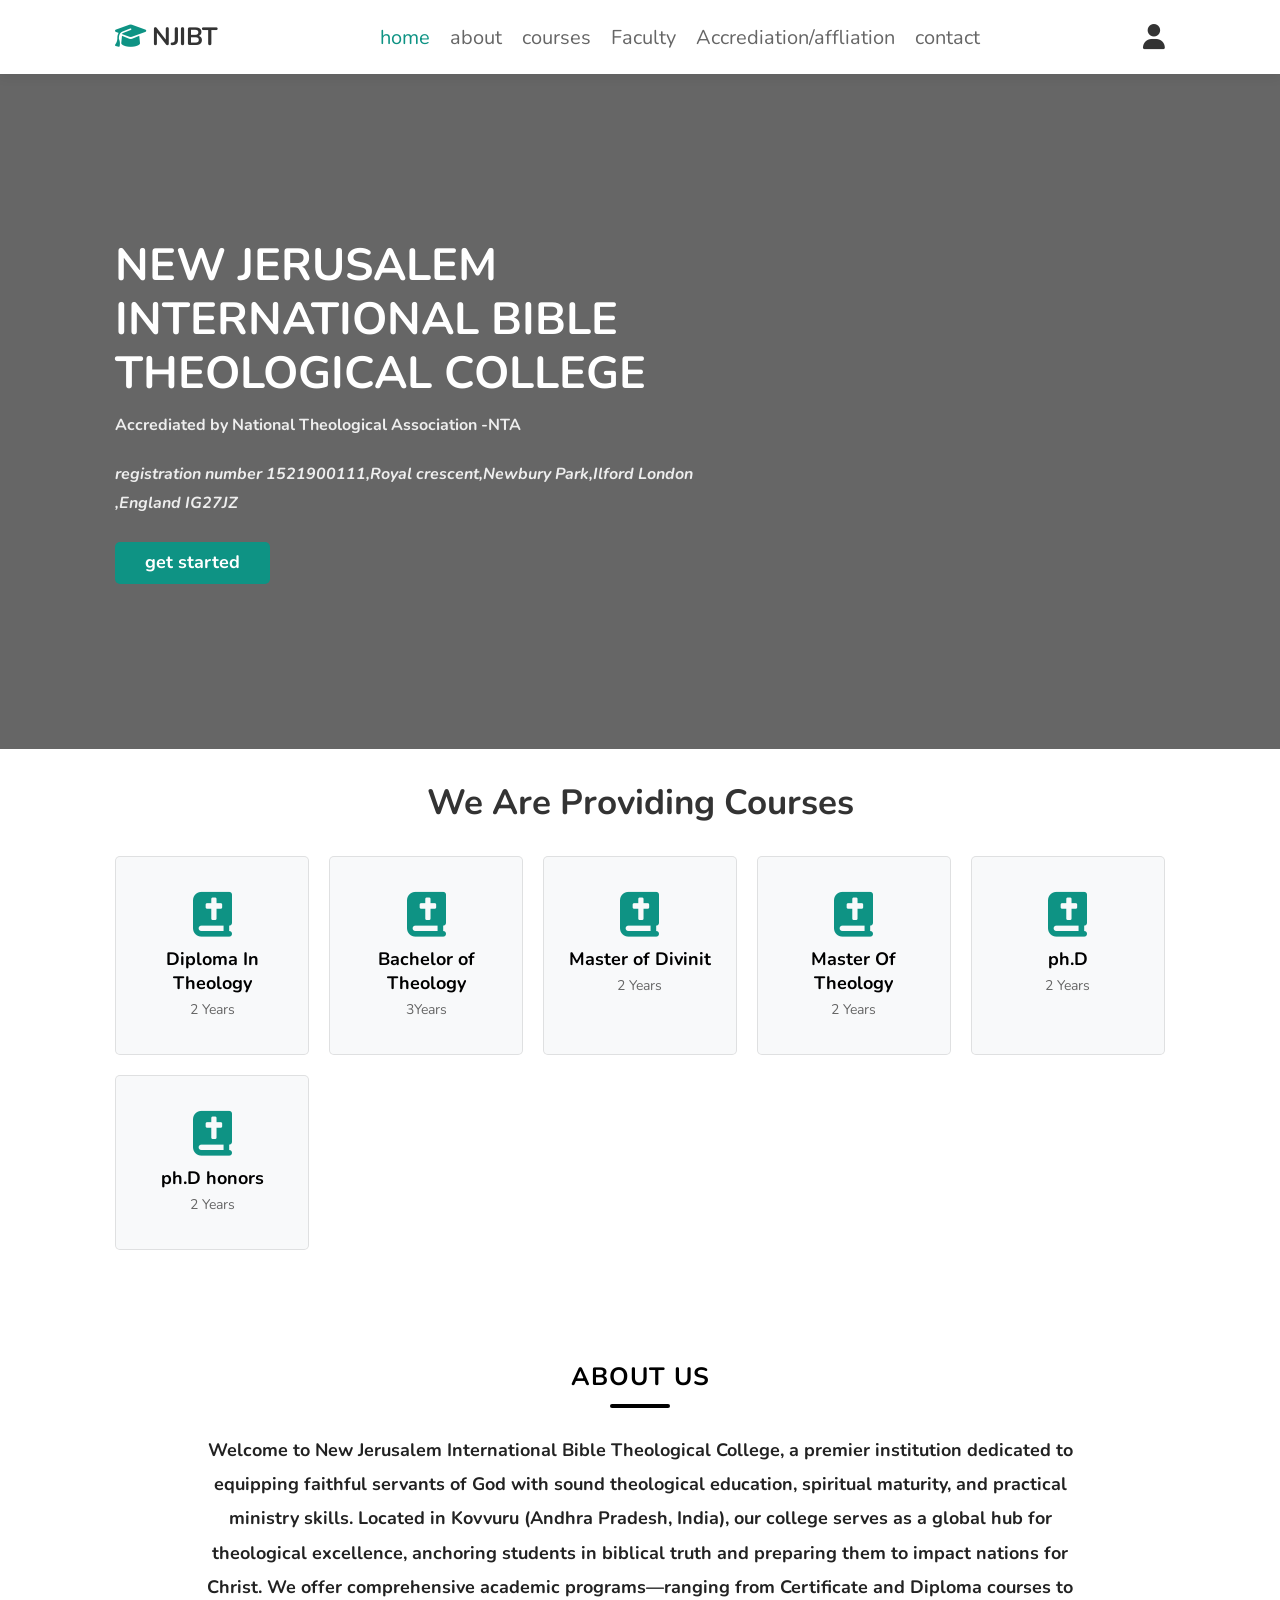
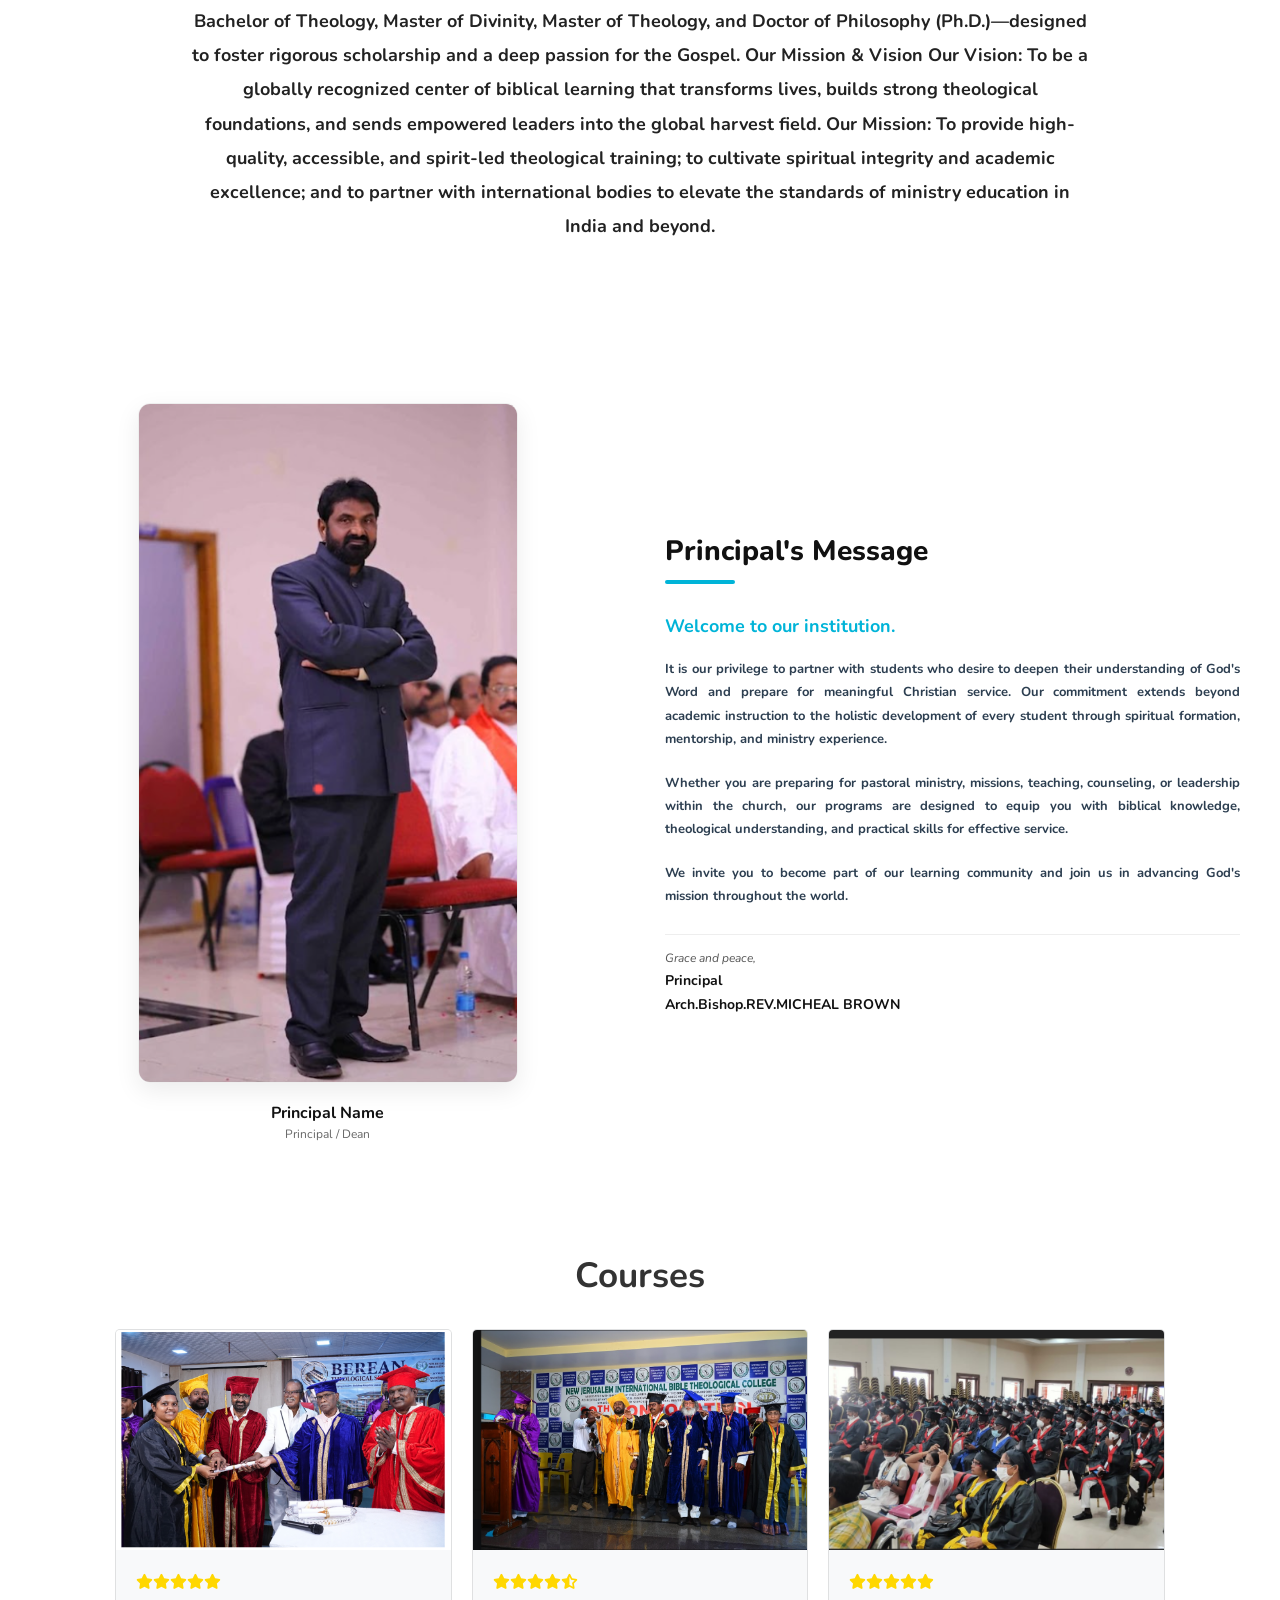
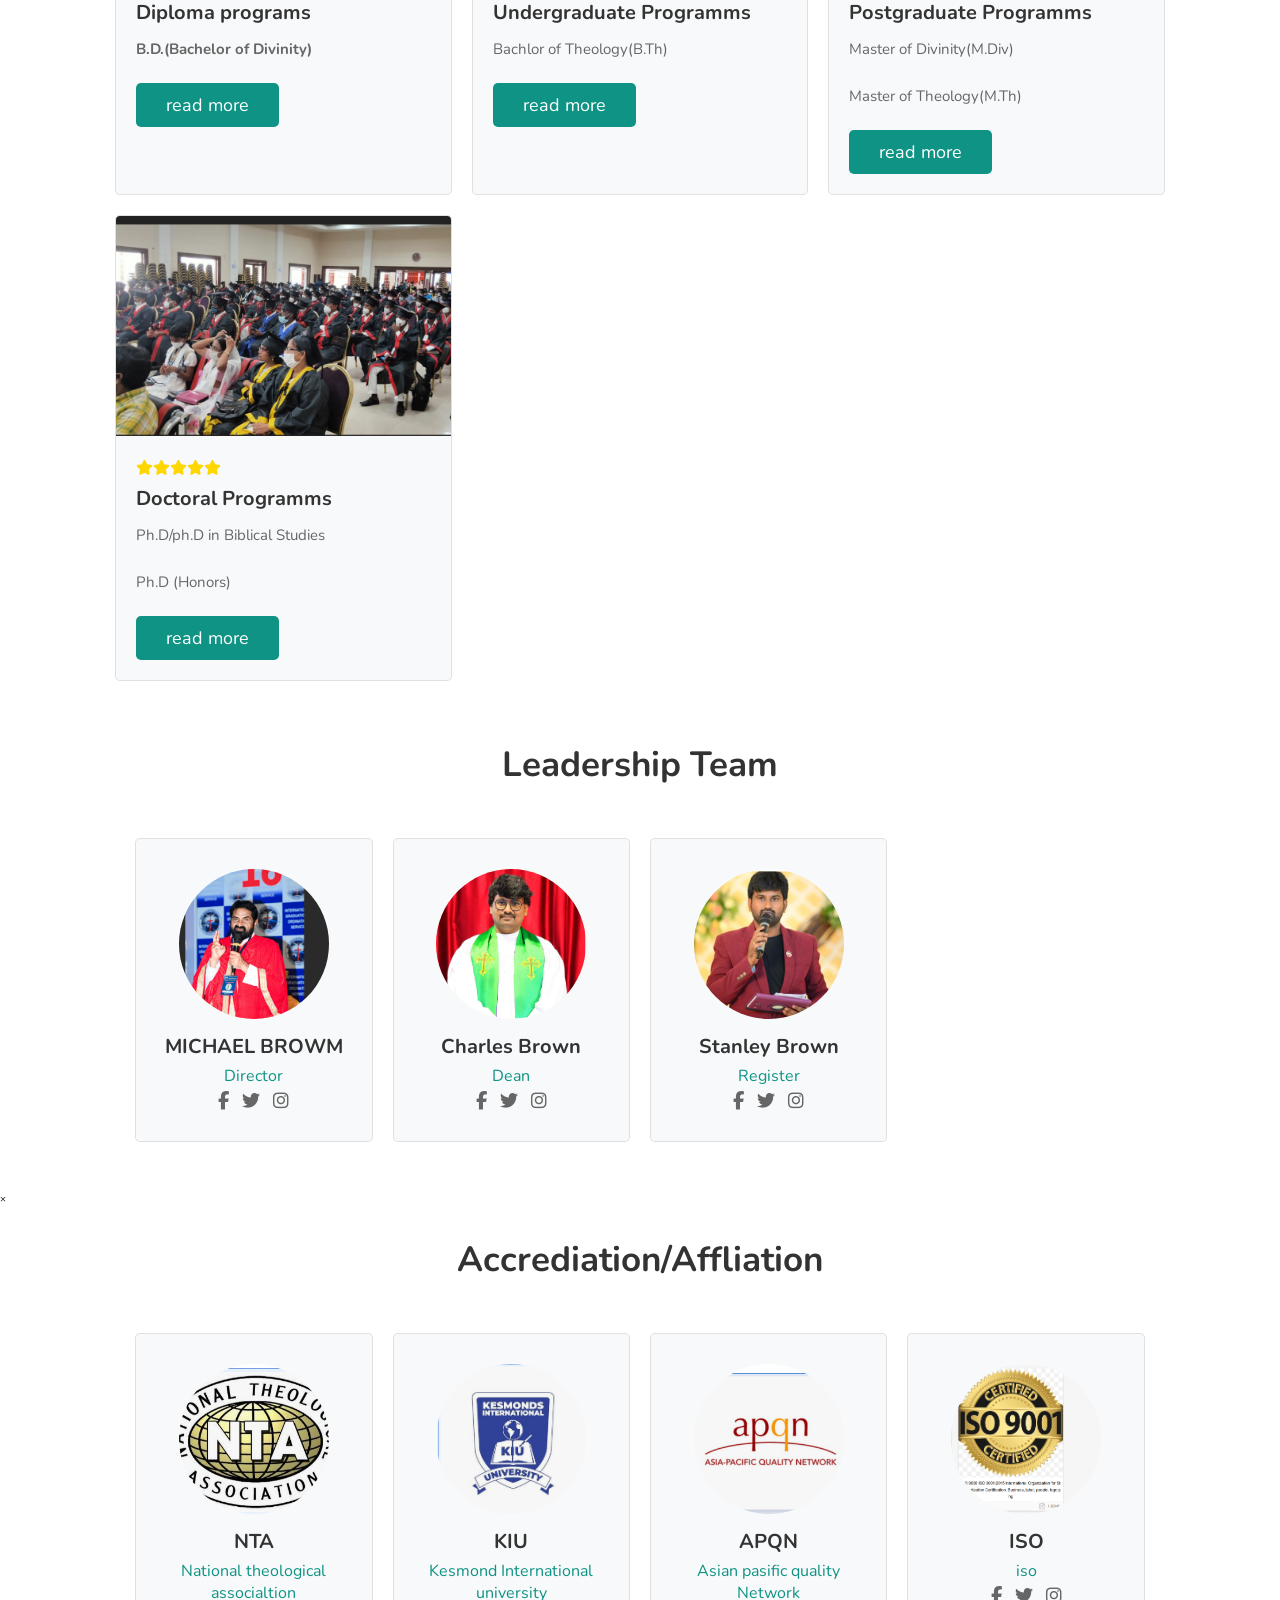
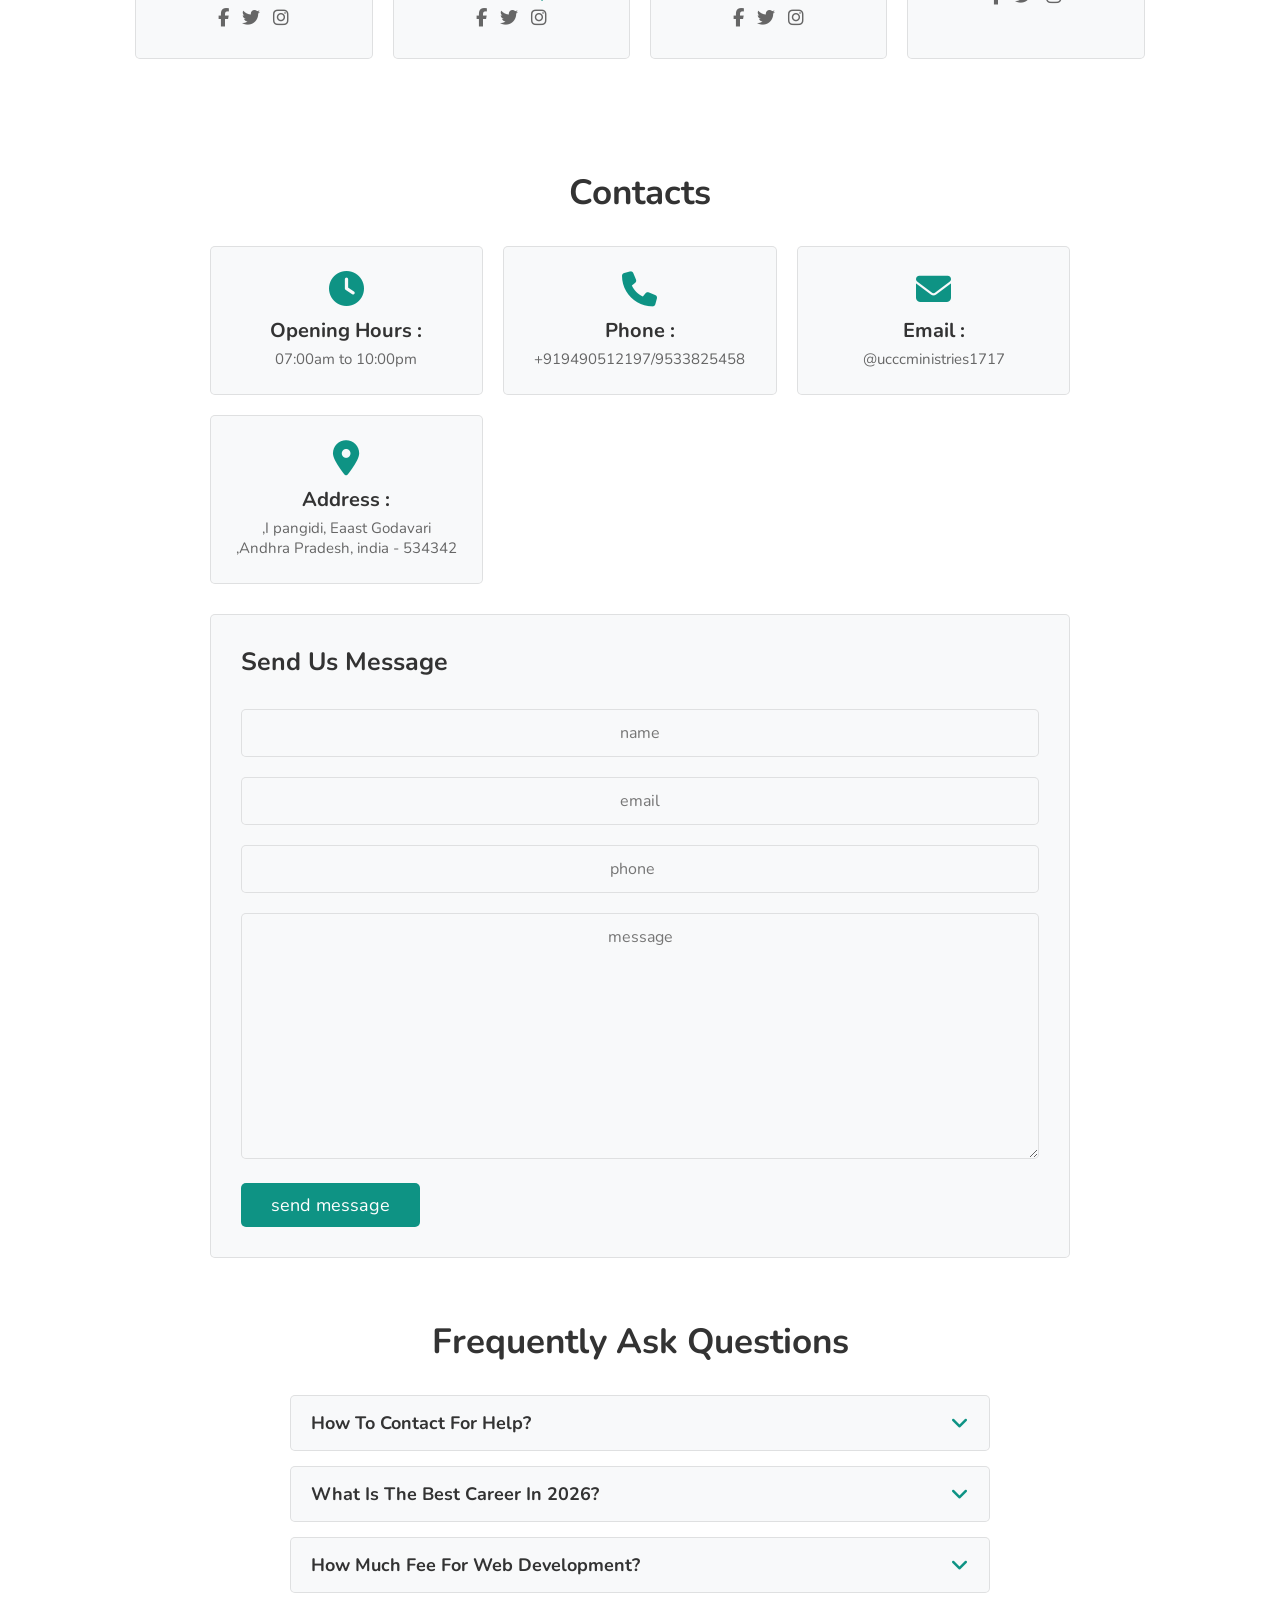
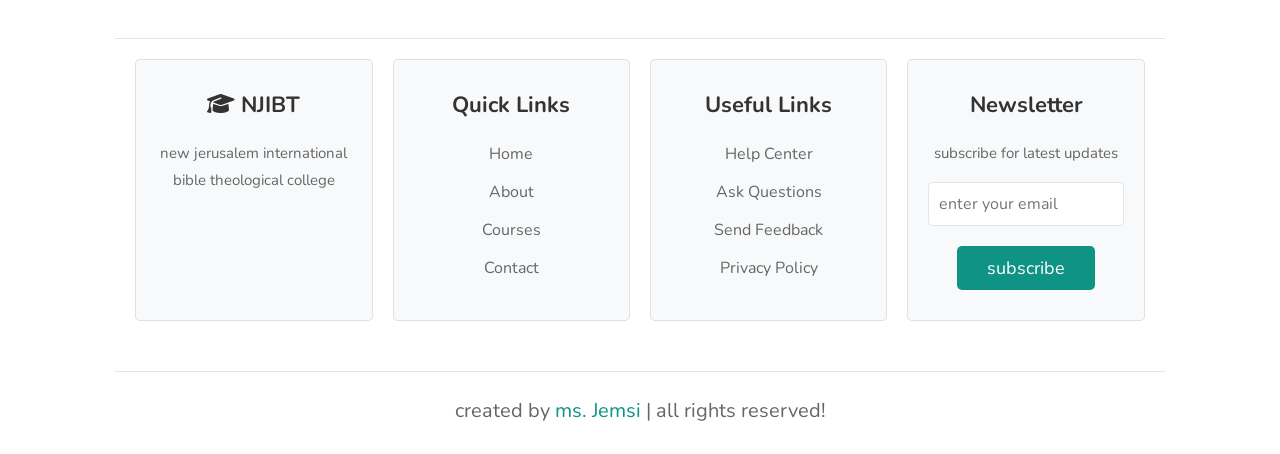
<file: index.html>
<!DOCTYPE html>
<html lang="en">
<head>
    <meta charset="UTF-8">
    <meta name="viewport" content="width=device-width, initial-scale=1.0">
    <title>NJIBT</title>
    <link rel="stylesheet" href="style.css">
    <!-- Font Awesome Icons -->
    <link rel="stylesheet" href="https://cdnjs.cloudflare.com/ajax/libs/font-awesome/6.4.0/css/all.min.css">
</head>
<body>

    <!-- Header Section -->
    <header>
        <div class="logo"><i class="fas fa-graduation-cap"></i> NJIBT</div>
        <nav>
            <ul>
                <li><a href="#home" class="active">home</a></li>
                <li><a href="#about">about</a></li>
                <li><a href="#courses">courses</a></li>
                <li><a href="#Faculty">Faculty</a></li>
                <li><a href="#accredations">Accrediation/affliation</a></li>
                 <li><a href="#contact">contact</a></li>
            </ul>
        </nav>
        <div class="icons">
            <i class="fas fa-user" id="login-btn"></i>
        </div>
    </header>

    <!-- Login/Register Form Pop-up -->
    <div class="login-form-container" id="form-container">
        <i class="fas fa-times" id="close-form"></i>
        
        <!-- Login Form -->
        <form id="login-form" class="auth-form active">
            <div class="form-tabs">
                <button type="button" class="tab-btn active" onclick="toggleForm('login')">Login</button>
                <button type="button" class="tab-btn" onclick="toggleForm('register')">Register</button>
            </div>
            <h3>LOGIN FORM</h3>
            <input type="email" placeholder="enter your email" class="box" required>
            <input type="password" placeholder="enter your password" class="box" required>
            <div class="remember">
                <input type="checkbox" id="remember-me">
                <label for="remember-me">remember me</label>
                <a href="#">forget password?</a>
            </div>
            <input type="submit" value="Login Now" class="btn">
        </form>

        <!-- Register Form -->
        <form id="register-form" class="auth-form">
            <div class="form-tabs">
                <button type="button" class="tab-btn" onclick="toggleForm('login')">Login</button>
                <button type="button" class="tab-btn active" onclick="toggleForm('register')">Register</button>
            </div>
            <h3>REGISTER FORM</h3>
            <input type="text" placeholder="enter your name" class="box" required>
            <input type="email" placeholder="enter your email" class="box" required>
            <input type="password" placeholder="enter your password" class="box" required>
            <input type="password" placeholder="confirm your password" class="box" required>
            <input type="submit" value="Register Now" class="btn">
        </form>
    </div>

    <!-- Home / Hero Section -->
    <section class="home" id="home">
        <div class="content">
            <h3>NEW JERUSALEM INTERNATIONAL BIBLE THEOLOGICAL COLLEGE<br</h3>
            <p>Accrediated by National Theological Association -NTA</p>
            <p><em>registration number 1521900111,Royal crescent,Newbury Park,Ilford London ,England IG27JZ</em></p>
            
            <a href="#" class="btn">get started</a>
        </div>
    </section>

    <!-- Subjects Section -->
    <section class="subjects">
        <h1 class="heading">We are providing Courses</h1>
        <div class="box-container">
            <div class="box"><i class="fas fa-bible"></i><h3>Diploma In Theology</h3><p>2 Years</p></div>
            <div class="box"><i class="fas fa-bible"></i><h3>Bachelor of Theology</h3><p>3Years</p></div>
            <div class="box"><i class="fas fa-bible"></i><h3>Master of Divinit</h3><p>2 Years</p></div>
            <div class="box"><i class="fas fa-bible"></i><h3>Master Of Theology</h3><p>2 Years</p></div>
            <div class="box"><i class="fas fa-bible"></i><h3>ph.D</h3><p>2 Years</p></div>
            <div class="box"><i class="fas fa-bible"></i><h3>ph.D honors</h3><p>2 Years</p></div>
        </div>
    </section>
    <section class="about-me-section" id="about">
    <div class="about-me-container">
        <h2 class="about-me-heading">About Us</h2>
        <div class="about-me-line"></div>
        <p class="about-me-text"><b>Welcome to New Jerusalem International Bible Theological College, a premier institution dedicated to equipping faithful servants of God with sound theological education, spiritual maturity, and practical ministry skills. Located in Kovvuru (Andhra Pradesh, India), our college serves as a global hub for theological excellence, anchoring students in biblical truth and preparing them to impact nations for Christ.

We offer comprehensive academic programs—ranging from Certificate and Diploma courses to Bachelor of Theology, Master of Divinity, Master of Theology, and Doctor of Philosophy (Ph.D.)—designed to foster rigorous scholarship and a deep passion for the Gospel.

Our Mission & Vision
Our Vision: To be a globally recognized center of biblical learning that transforms lives, builds strong theological foundations, and sends empowered leaders into the global harvest field.

Our Mission: To provide high-quality, accessible, and spirit-led theological training; to cultivate spiritual integrity and academic excellence; and to partner with international bodies to elevate the standards of ministry education in India and beyond.</b>
        </p>
    </div>
</section>

<section class="principal-message" id="principal-msg">
    <div class="msg-container">
        
        <div class="msg-image-side">
           <img src="ayyagaru.jpg.png" alt="Teacher">
            <div class="principal-info">
                <h3>Principal Name</h3>
                <p>Principal / Dean</p>
            </div>
        </div>

        <div class="msg-text-side">
            <h2 class="section-title">Principal's Message</h2>
            <div class="title-line"></div>
            
            <p class="welcome-note">Welcome to our institution.</p>
            
            <p class="message-p"><b>It is our privilege to partner with students who desire to deepen their understanding of God's Word and prepare for meaningful Christian service. Our commitment extends beyond academic instruction to the holistic development of every student through spiritual formation, mentorship, and ministry experience.</b>
        
            </p>
            
            <p class="message-p"><b>Whether you are preparing for pastoral ministry, missions, teaching, counseling, or leadership within the church, our programs are designed to equip you with biblical knowledge, theological understanding, and practical skills for effective service.
            </p></b>
            
            <p class="message-p"><b>We invite you to become part of our learning community and join us in advancing God's mission throughout the world.</b>
            
            </p>
            
            <div class="closing-note">
                <p>Grace and peace,</p>
                <h4>Principal</h4>
                <h4><b>Arch.Bishop.REV.MICHEAL BROWN</b></h4>
            </div>
        </div>

    </div>
</section>
    

    <!-- Courses Section -->
    <section class="courses" id="courses">
        <h1 class="heading">Courses</h1>
        <div class="box-container">
            <!-- Course 1 -->
            <div class="box">
                 <img src="photo6.jpg.png" alt="Teacher">
                <div class="content">
                    <div class="stars">
                        <i class="fas fa-star"></i><i class="fas fa-star"></i><i class="fas fa-star"></i><i class="fas fa-star"></i><i class="fas fa-star"></i>
                    </div>
                    <h3>Diploma programs</h3>
                    <p><b>B.D.(Bachelor of Divinity)</b></p>
                    <a href="#" class="btn">read more</a>
                </div>
            </div>
            
            <!-- Course 2 -->
            <div class="box">
                <img src="photo7.jpg.png" alt="Teacher">
                <div class="content">
                    <div class="stars">
                        <i class="fas fa-star"></i><i class="fas fa-star"></i><i class="fas fa-star"></i><i class="fas fa-star"></i><i class="fas fa-star-half-alt"></i>
                    </div>
                    <h3>Undergraduate Programms</h3>
                    <p>Bachlor of Theology(B.Th)</p>
                    <a href="#" class="btn">read more</a>
                </div>
            </div>
            <!-- Course 3 -->
            <div class="box">
                <img src="photo3.jpg.png" alt="Teacher">
                <div class="content">
                    <div class="stars">
                        <i class="fas fa-star"></i><i class="fas fa-star"></i><i class="fas fa-star"></i><i class="fas fa-star"></i><i class="fas fa-star"></i>
                    </div>
                    <h3>Postgraduate Programms</h3>
                    <p>Master of Divinity(M.Div)</p>
                    <p>Master of Theology(M.Th)</p>
                    <a href="#" class="btn">read more</a>
                </div>
            </div>
            <div class="box">
                <img src="photo3.jpg.png" alt="Teacher">
                <div class="content">
                    <div class="stars">
                        <i class="fas fa-star"></i><i class="fas fa-star"></i><i class="fas fa-star"></i><i class="fas fa-star"></i><i class="fas fa-star"></i>
                    </div>
                    <h3>Doctoral Programms</h3>
                    <p>Ph.D/ph.D in Biblical Studies</p>
                    <p>Ph.D (Honors)</p>
                    <a href="#" class="btn">read more</a>
                </div>
            </div>
        </div>
    </section>

    <!-- Teachers Section -->
    <section class="teachers">
        <h1 class="heading">Leadership Team</h1>
        <div class="box-container">
            <div class="box">
                <img src="photo1.jpg.png" alt="Teacher">
                <h3>MICHAEL BROWM</h3>
                <span>Director</span>
                <div class="share">
                    <a href="#" class="fab fa-facebook-f"></a>
                    <a href="#" class="fab fa-twitter"></a>
                    <a href="#" class="fab fa-instagram"></a>
                </div>
            </div>
            
            <div class="box">
                <img src="photo2.jpg.png" alt="Teacher">
                <h3>Charles Brown</h3>
                <span>Dean</span>
                <div class="share">
                    <a href="#" class="fab fa-facebook-f"></a>
                    <a href="#" class="fab fa-twitter"></a>
                    <a href="#" class="fab fa-instagram"></a>
                </div>
            </div>
            <div class="box">
                 <img src="photo4.jpg.png" alt="Teacher">
                <h3>Stanley Brown</h3>
                <span>Register</span>
                <div class="share">
                    <a href="#" class="fab fa-facebook-f"></a>
                    <a href="#" class="fab fa-twitter"></a>
                    <a href="#" class="fab fa-instagram"></a>
                </div>
            </div>
        </div>
    </section>
    
<div id="diplomaModal" class="custom-modal">
    <div class="modal-content">
        <span class="close-btn" onclick="closeModal('diplomaModal')">&times;</span>
        
        
        <hr>
        
</div>
    
    <section class="teachers">
        <h1 class="heading">Accrediation/affliation</h1>
        <div class="box-container">
            <div class="box">
                <img src="nta.jpg.png" alt="Teacher">
                <h3>NTA</h3>
                <span>National theological associaltion</span>
                <div class="share">
                    <a href="#" class="fab fa-facebook-f"></a>
                    <a href="#" class="fab fa-twitter"></a>
                    <a href="#" class="fab fa-instagram"></a>
                </div>
            </div>
            
            <div class="box">
                <img src="kiu.jpg.png" alt="Teacher">
                <h3>KIU</h3>
                <span>Kesmond International university</span>
                <div class="share">
                    <a href="#" class="fab fa-facebook-f"></a>
                    <a href="#" class="fab fa-twitter"></a>
                    <a href="#" class="fab fa-instagram"></a>
                </div>
            </div>

            <div class="box">
                <img src="apqn.jpg.png" alt="Teacher">
                <h3>APQN</h3>
                <span>Asian pasific quality Network </span>
                <div class="share">
                    <a href="#" class="fab fa-facebook-f"></a>
                    <a href="#" class="fab fa-twitter"></a>
                    <a href="#" class="fab fa-instagram"></a>
                </div>
            </div>
            

            <div class="box">
                <img src="iso.jpg.png" alt="Teacher">
                <h3>ISO</h3>
                <span>iso</span>
                <div class="share">
                    <a href="#" class="fab fa-facebook-f"></a>
                    <a href="#" class="fab fa-twitter"></a>
                    <a href="#" class="fab fa-instagram"></a>
                </div>
            </div>
        </div>
    </section>
    
    
    <section class="teachers">
    <!-- Contact Section -->
    <section class="contact" id="contact">
        <h1 class="heading"> contacts</h1>
        <div class="icons-container">
            <div class="icons"><i class="fas fa-clock"></i><h3>opening hours :</h3><p>07:00am to 10:00pm</p></div>
            <div class="icons"><i class="fas fa-phone"></i><h3>phone :</h3><p>+919490512197/9533825458</p></div>
            <div class="icons"><i class="fas fa-envelope"></i><h3>email :</h3><p>@ucccministries1717

</p></div>
            <div class="icons"><i class="fas fa-map-marker-alt"></i><h3>address :</h3><p> ,I pangidi, Eaast Godavari ,Andhra Pradesh, india - 534342</p></div>
        </div>

        <div class="row">
            <form action="https://formsubmit.co/YOUR_EMAIL@gmail.com" method="POST">
    <h3>send us message</h3>
    <input type="text" name="name" placeholder="name" class="box" required>
    
    <input type="email" name="email" placeholder="email" class="box" required>
    
    <input type="number" name="phone" placeholder="phone" class="box" required>
    
    <textarea name="message" placeholder="message" class="box" cols="30" rows="10" required></textarea>
    
    <input type="submit" value="send message" class="btn">
</form>
        </div>
    </section>

    <!-- FAQ Section -->
    <section class="faq">
        <h1 class="heading">Frequently Ask Questions</h1>
        <div class="accordion-container">
            <div class="accordion">
                <div class="accordion-heading"><h3>How To Contact For Help?</h3><i class="fas fa-angle-down"></i></div>
                <p class="accordion-content">Lorem ipsum dolor sit amet consectetur adipisicing elit. Omnis error, natus ab vel distinctio magnam?</p>
            </div>
            <div class="accordion">
                <div class="accordion-heading"><h3>What Is The Best Career In 2026?</h3><i class="fas fa-angle-down"></i></div>
                <p class="accordion-content">Lorem ipsum dolor sit amet consectetur adipisicing elit. Omnis error, natus ab vel distinctio magnam?</p>
            </div>
            <div class="accordion">
                <div class="accordion-heading"><h3>How Much Fee For Web Development?</h3><i class="fas fa-angle-down"></i></div>
                <p class="accordion-content">Lorem ipsum dolor sit amet consectetur adipisicing elit. Omnis error, natus ab vel distinctio magnam?</p>
            </div>
        </div>
    </section>

    <!-- Footer Section -->
    <footer class="footer">
        <div class="box-container">
            <div class="box">
                <h3><i class="fas fa-graduation-cap"></i> NJIBT</h3>
                <p>new jerusalem international bible theological college</p>
            </div>
            <div class="box">
                <h3>quick links</h3>
                <a href="#home">home</a><a href="#about">about</a><a href="#courses">courses</a><a href="#contact">contact</a>
            </div>
            <div class="box">
                <h3>useful links</h3>
                <a href="#">help center</a><a href="#">ask questions</a><a href="#">send feedback</a><a href="#">privacy policy</a>
            </div>
            <div class="box">
                <h3>newsletter</h3>
                <p>subscribe for latest updates</p>
                <input type="email" placeholder="enter your email" class="email">
                <input type="submit" value="subscribe" class="btn">
            </div>
        </div>
        <div class="credit"> created by <span>ms. Jemsi</span> | all rights reserved! </div>
    </footer>

    <!-- Form & Accordion Handle చేయడానికి JavaScript -->
    <script>
        // Login Pop-up Logic
        let loginBtn = document.querySelector('#login-btn');
        let formContainer = document.querySelector('#form-container');
        let closeForm = document.querySelector('#close-form');

        loginBtn.onclick = () => formContainer.classList.add('active');
        closeForm.onclick = () => formContainer.classList.remove('active');

        function toggleForm(formType) {
            document.querySelectorAll('.auth-form').forEach(form => form.classList.remove('active'));
            document.getElementById(`${formType}-form`).classList.add('active');
        }

        // FAQ Accordion Logic
        document.querySelectorAll('.accordion').forEach(acc => {
            acc.onclick = () => {
                acc.classList.toggle('active');
            }
        });
    </script>
</body>
</html>
<b></b>
</file>
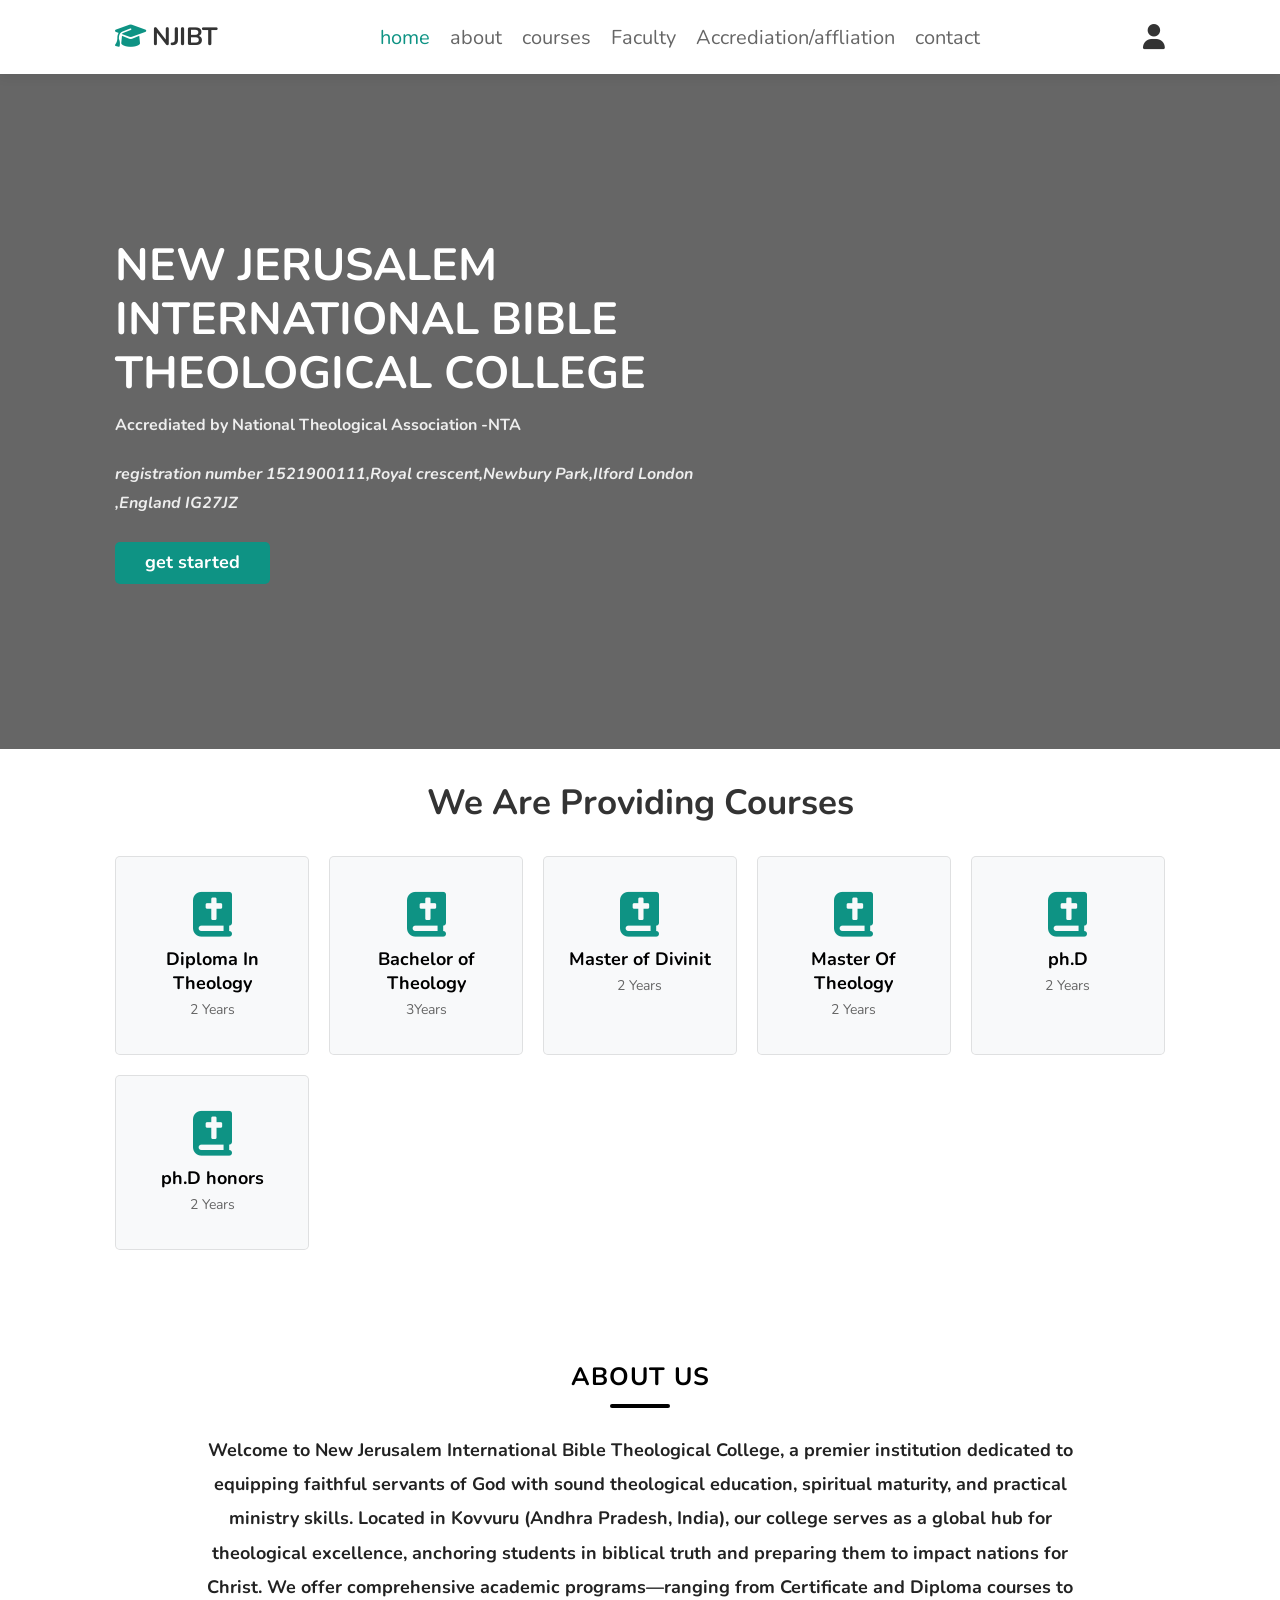
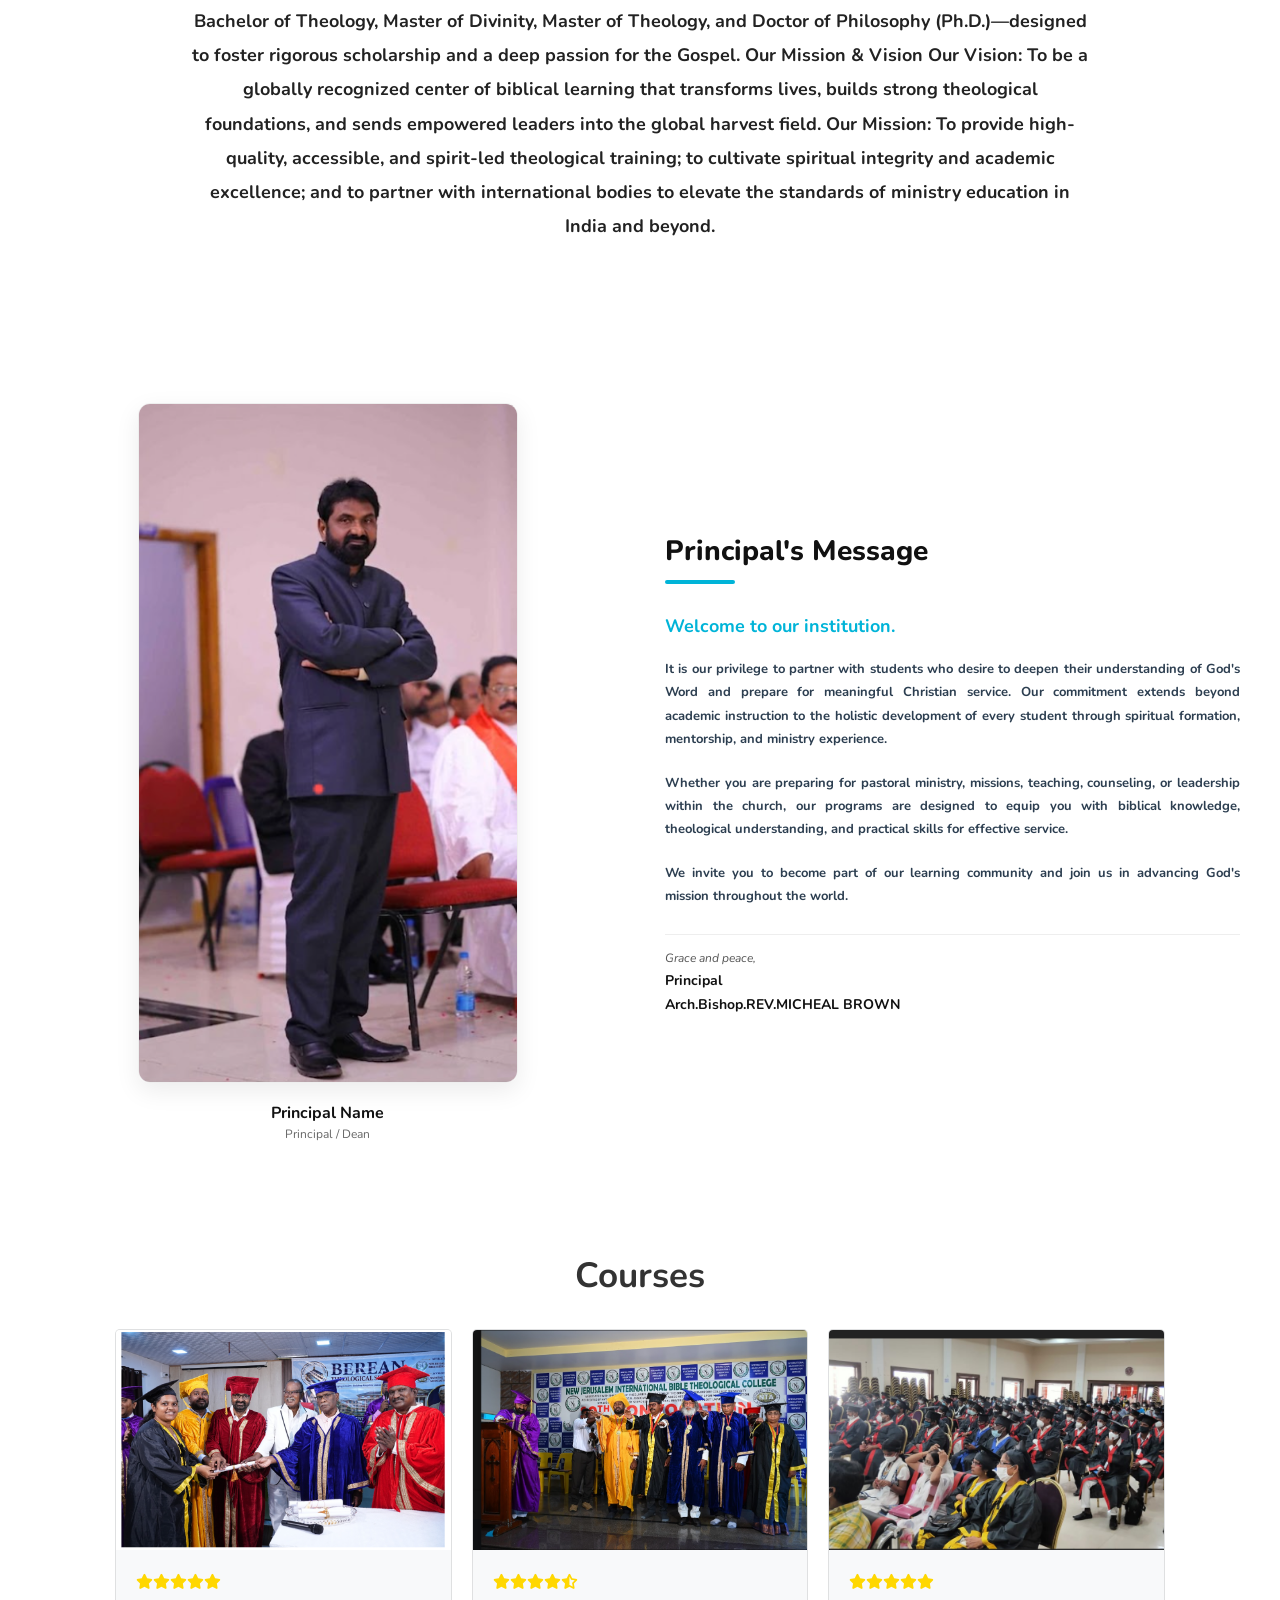
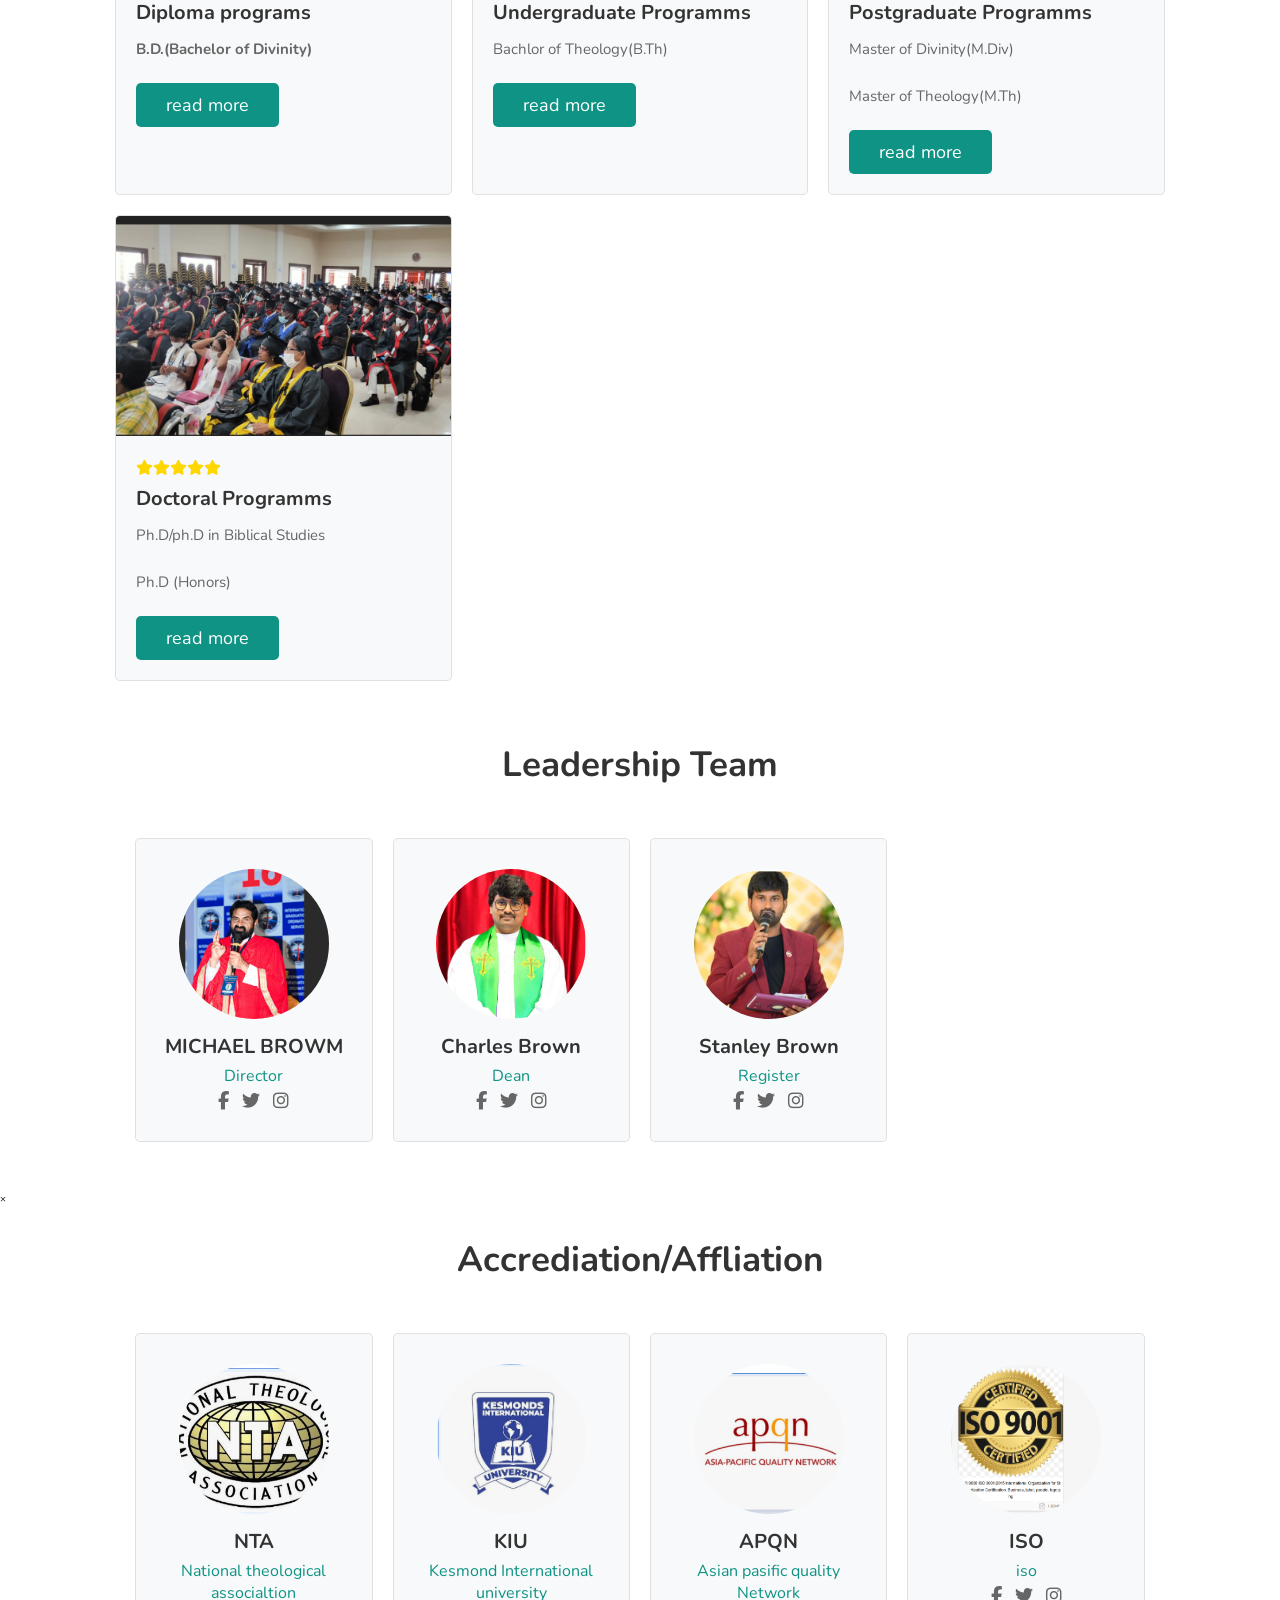
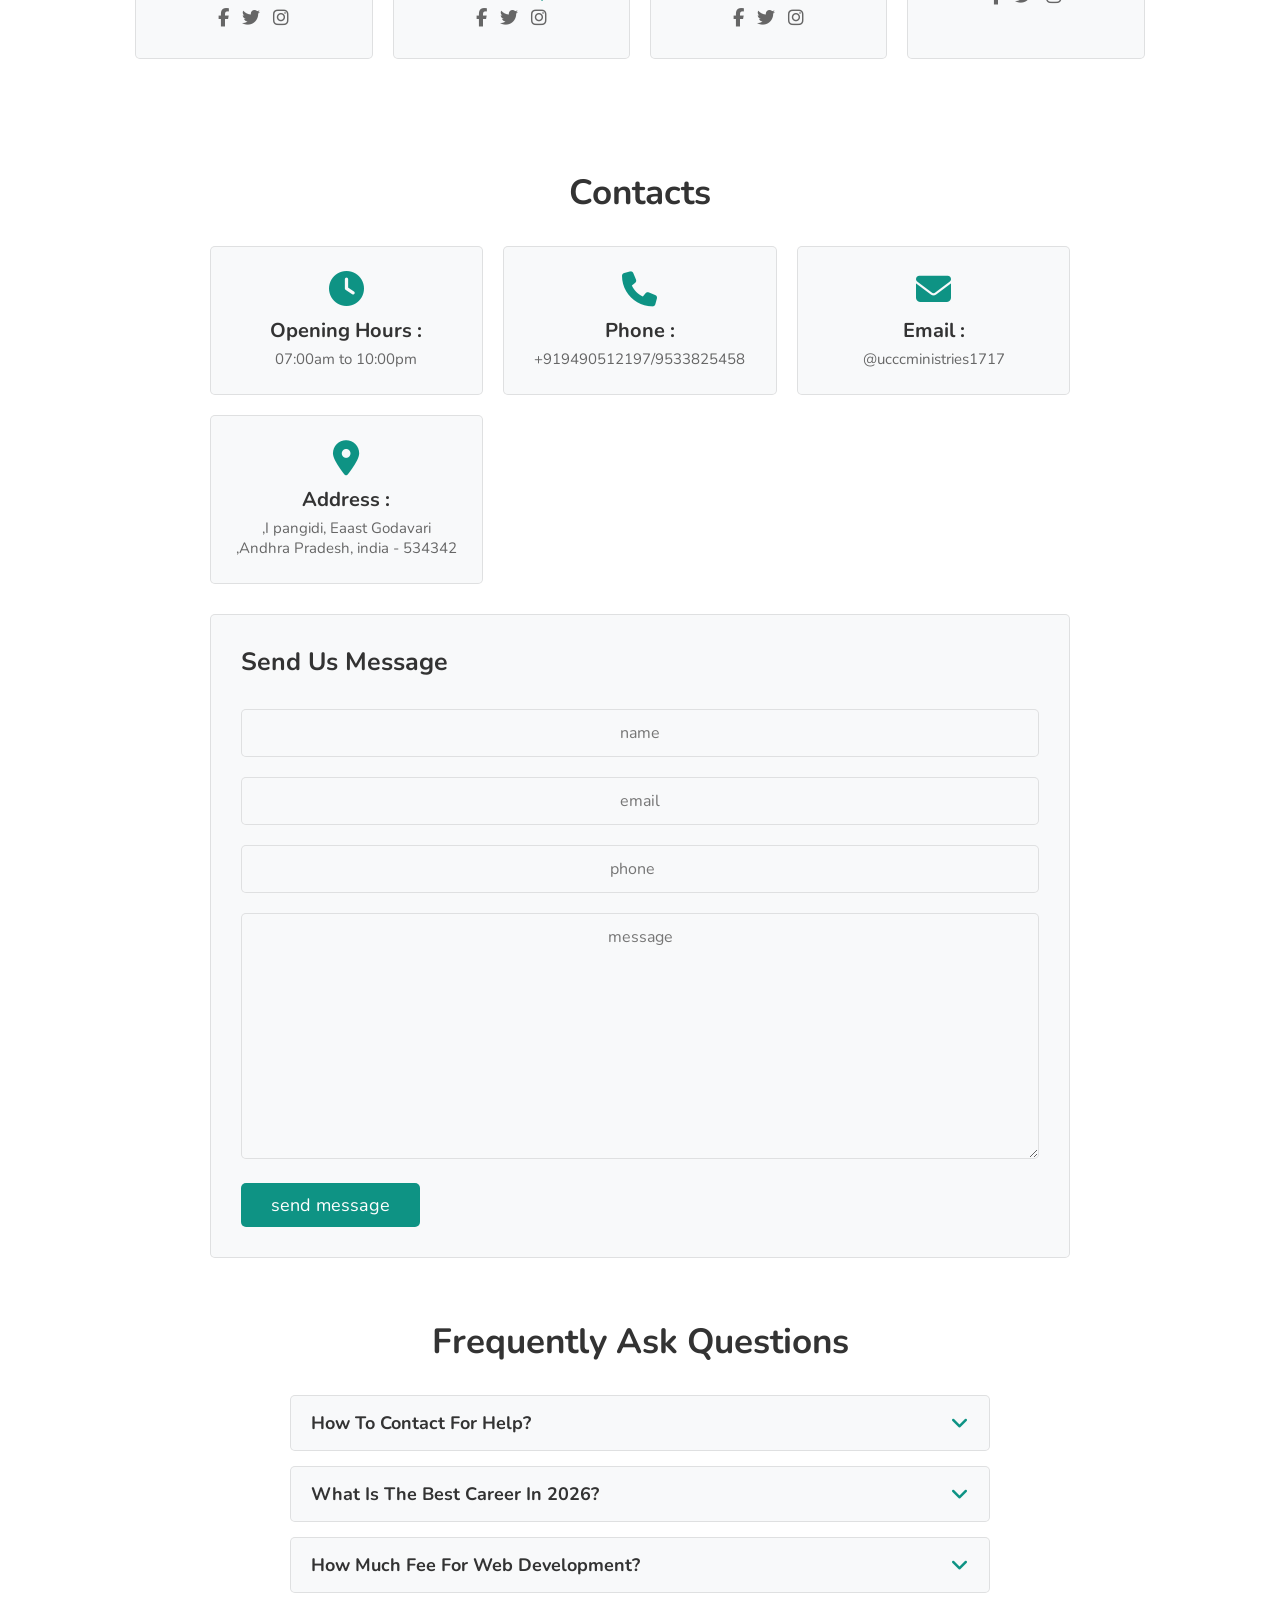
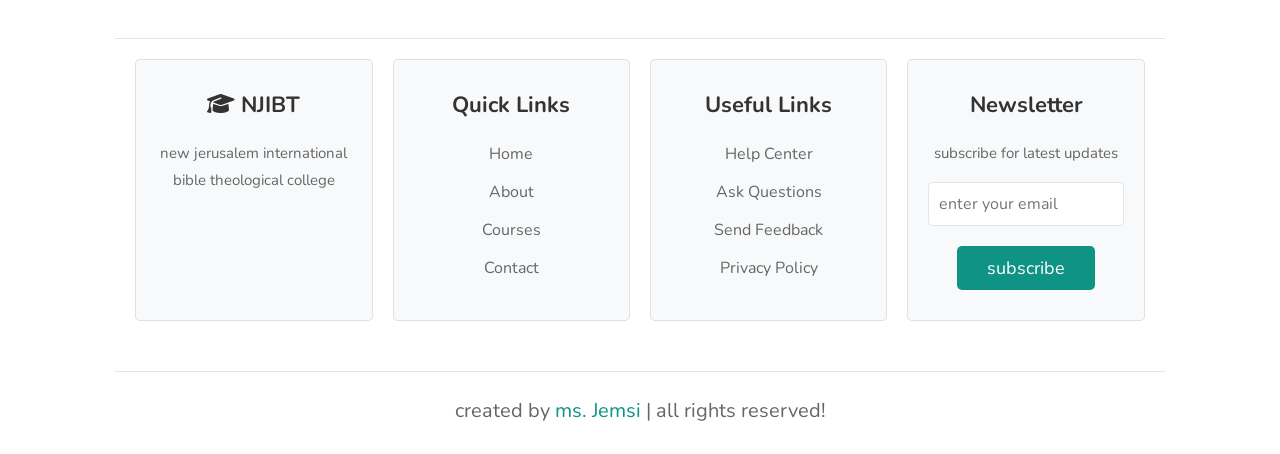
<file: hime.html>
<!DOCTYPE html>
<html lang="en">
<head>
    <meta charset="UTF-8">
    <meta name="viewport" content="width=device-width, initial-scale=1.0">
    <title>NJIBT</title>
    <link rel="stylesheet" href="style.css">
    <!-- Font Awesome Icons -->
    <link rel="stylesheet" href="https://cdnjs.cloudflare.com/ajax/libs/font-awesome/6.4.0/css/all.min.css">
</head>
<body>

    <!-- Header Section -->
    <header>
        <div class="logo"><i class="fas fa-graduation-cap"></i> NJIBT</div>
        <nav>
            <ul>
                <li><a href="#home" class="active">home</a></li>
                <li><a href="#about">about</a></li>
                <li><a href="#courses">courses</a></li>
                <li><a href="#Faculty">Faculty</a></li>
                <li><a href="#accredations">Accrediation/affliation</a></li>
                 <li><a href="#contact">contact</a></li>
            </ul>
        </nav>
        <div class="icons">
            <i class="fas fa-user" id="login-btn"></i>
        </div>
    </header>

    <!-- Login/Register Form Pop-up -->
    <div class="login-form-container" id="form-container">
        <i class="fas fa-times" id="close-form"></i>
        
        <!-- Login Form -->
        <form id="login-form" class="auth-form active">
            <div class="form-tabs">
                <button type="button" class="tab-btn active" onclick="toggleForm('login')">Login</button>
                <button type="button" class="tab-btn" onclick="toggleForm('register')">Register</button>
            </div>
            <h3>LOGIN FORM</h3>
            <input type="email" placeholder="enter your email" class="box" required>
            <input type="password" placeholder="enter your password" class="box" required>
            <div class="remember">
                <input type="checkbox" id="remember-me">
                <label for="remember-me">remember me</label>
                <a href="#">forget password?</a>
            </div>
            <input type="submit" value="Login Now" class="btn">
        </form>

        <!-- Register Form -->
        <form id="register-form" class="auth-form">
            <div class="form-tabs">
                <button type="button" class="tab-btn" onclick="toggleForm('login')">Login</button>
                <button type="button" class="tab-btn active" onclick="toggleForm('register')">Register</button>
            </div>
            <h3>REGISTER FORM</h3>
            <input type="text" placeholder="enter your name" class="box" required>
            <input type="email" placeholder="enter your email" class="box" required>
            <input type="password" placeholder="enter your password" class="box" required>
            <input type="password" placeholder="confirm your password" class="box" required>
            <input type="submit" value="Register Now" class="btn">
        </form>
    </div>

    <!-- Home / Hero Section -->
    <section class="home" id="home">
        <div class="content">
            <h3>NEW JERUSALEM INTERNATIONAL BIBLE THEOLOGICAL COLLEGE<br</h3>
            <p>Accrediated by National Theological Association -NTA</p>
            <p><em>registration number 1521900111,Royal crescent,Newbury Park,Ilford London ,England IG27JZ</em></p>
            
            <a href="#" class="btn">get started</a>
        </div>
    </section>

    <!-- Subjects Section -->
    <section class="subjects">
        <h1 class="heading">We are providing Courses</h1>
        <div class="box-container">
            <div class="box"><i class="fas fa-bible"></i><h3>Diploma In Theology</h3><p>2 Years</p></div>
            <div class="box"><i class="fas fa-bible"></i><h3>Bachelor of Theology</h3><p>3Years</p></div>
            <div class="box"><i class="fas fa-bible"></i><h3>Master of Divinit</h3><p>2 Years</p></div>
            <div class="box"><i class="fas fa-bible"></i><h3>Master Of Theology</h3><p>2 Years</p></div>
            <div class="box"><i class="fas fa-bible"></i><h3>ph.D</h3><p>2 Years</p></div>
            <div class="box"><i class="fas fa-bible"></i><h3>ph.D honors</h3><p>2 Years</p></div>
        </div>
    </section>
    <section class="about-me-section" id="about">
    <div class="about-me-container">
        <h2 class="about-me-heading">About Us</h2>
        <div class="about-me-line"></div>
        <p class="about-me-text"><b>Welcome to New Jerusalem International Bible Theological College, a premier institution dedicated to equipping faithful servants of God with sound theological education, spiritual maturity, and practical ministry skills. Located in Kovvuru (Andhra Pradesh, India), our college serves as a global hub for theological excellence, anchoring students in biblical truth and preparing them to impact nations for Christ.

We offer comprehensive academic programs—ranging from Certificate and Diploma courses to Bachelor of Theology, Master of Divinity, Master of Theology, and Doctor of Philosophy (Ph.D.)—designed to foster rigorous scholarship and a deep passion for the Gospel.

Our Mission & Vision
Our Vision: To be a globally recognized center of biblical learning that transforms lives, builds strong theological foundations, and sends empowered leaders into the global harvest field.

Our Mission: To provide high-quality, accessible, and spirit-led theological training; to cultivate spiritual integrity and academic excellence; and to partner with international bodies to elevate the standards of ministry education in India and beyond.</b>
        </p>
    </div>
</section>

<section class="principal-message" id="principal-msg">
    <div class="msg-container">
        
        <div class="msg-image-side">
           <img src="ayyagaru.jpg.png" alt="Teacher">
            <div class="principal-info">
                <h3>Principal Name</h3>
                <p>Principal / Dean</p>
            </div>
        </div>

        <div class="msg-text-side">
            <h2 class="section-title">Principal's Message</h2>
            <div class="title-line"></div>
            
            <p class="welcome-note">Welcome to our institution.</p>
            
            <p class="message-p"><b>It is our privilege to partner with students who desire to deepen their understanding of God's Word and prepare for meaningful Christian service. Our commitment extends beyond academic instruction to the holistic development of every student through spiritual formation, mentorship, and ministry experience.</b>
        
            </p>
            
            <p class="message-p"><b>Whether you are preparing for pastoral ministry, missions, teaching, counseling, or leadership within the church, our programs are designed to equip you with biblical knowledge, theological understanding, and practical skills for effective service.
            </p></b>
            
            <p class="message-p"><b>We invite you to become part of our learning community and join us in advancing God's mission throughout the world.</b>
            
            </p>
            
            <div class="closing-note">
                <p>Grace and peace,</p>
                <h4>Principal</h4>
                <h4><b>Arch.Bishop.REV.MICHEAL BROWN</b></h4>
            </div>
        </div>

    </div>
</section>
    

    <!-- Courses Section -->
    <section class="courses" id="courses">
        <h1 class="heading">Courses</h1>
        <div class="box-container">
            <!-- Course 1 -->
            <div class="box">
                 <img src="photo6.jpg.png" alt="Teacher">
                <div class="content">
                    <div class="stars">
                        <i class="fas fa-star"></i><i class="fas fa-star"></i><i class="fas fa-star"></i><i class="fas fa-star"></i><i class="fas fa-star"></i>
                    </div>
                    <h3>Diploma programs</h3>
                    <p><b>B.D.(Bachelor of Divinity)</b></p>
                    <a href="#" class="btn">read more</a>
                </div>
            </div>
            
            <!-- Course 2 -->
            <div class="box">
                <img src="photo7.jpg.png" alt="Teacher">
                <div class="content">
                    <div class="stars">
                        <i class="fas fa-star"></i><i class="fas fa-star"></i><i class="fas fa-star"></i><i class="fas fa-star"></i><i class="fas fa-star-half-alt"></i>
                    </div>
                    <h3>Undergraduate Programms</h3>
                    <p>Bachlor of Theology(B.Th)</p>
                    <a href="#" class="btn">read more</a>
                </div>
            </div>
            <!-- Course 3 -->
            <div class="box">
                <img src="photo3.jpg.png" alt="Teacher">
                <div class="content">
                    <div class="stars">
                        <i class="fas fa-star"></i><i class="fas fa-star"></i><i class="fas fa-star"></i><i class="fas fa-star"></i><i class="fas fa-star"></i>
                    </div>
                    <h3>Postgraduate Programms</h3>
                    <p>Master of Divinity(M.Div)</p>
                    <p>Master of Theology(M.Th)</p>
                    <a href="#" class="btn">read more</a>
                </div>
            </div>
            <div class="box">
                <img src="photo3.jpg.png" alt="Teacher">
                <div class="content">
                    <div class="stars">
                        <i class="fas fa-star"></i><i class="fas fa-star"></i><i class="fas fa-star"></i><i class="fas fa-star"></i><i class="fas fa-star"></i>
                    </div>
                    <h3>Doctoral Programms</h3>
                    <p>Ph.D/ph.D in Biblical Studies</p>
                    <p>Ph.D (Honors)</p>
                    <a href="#" class="btn">read more</a>
                </div>
            </div>
        </div>
    </section>

    <!-- Teachers Section -->
    <section class="teachers">
        <h1 class="heading">Leadership Team</h1>
        <div class="box-container">
            <div class="box">
                <img src="photo1.jpg.png" alt="Teacher">
                <h3>MICHAEL BROWM</h3>
                <span>Director</span>
                <div class="share">
                    <a href="#" class="fab fa-facebook-f"></a>
                    <a href="#" class="fab fa-twitter"></a>
                    <a href="#" class="fab fa-instagram"></a>
                </div>
            </div>
            
            <div class="box">
                <img src="photo2.jpg.png" alt="Teacher">
                <h3>Charles Brown</h3>
                <span>Dean</span>
                <div class="share">
                    <a href="#" class="fab fa-facebook-f"></a>
                    <a href="#" class="fab fa-twitter"></a>
                    <a href="#" class="fab fa-instagram"></a>
                </div>
            </div>
            <div class="box">
                 <img src="photo4.jpg.png" alt="Teacher">
                <h3>Stanley Brown</h3>
                <span>Register</span>
                <div class="share">
                    <a href="#" class="fab fa-facebook-f"></a>
                    <a href="#" class="fab fa-twitter"></a>
                    <a href="#" class="fab fa-instagram"></a>
                </div>
            </div>
        </div>
    </section>
    
<div id="diplomaModal" class="custom-modal">
    <div class="modal-content">
        <span class="close-btn" onclick="closeModal('diplomaModal')">&times;</span>
        
        
        <hr>
        
</div>
    
    <section class="teachers">
        <h1 class="heading">Accrediation/affliation</h1>
        <div class="box-container">
            <div class="box">
                <img src="nta.jpg.png" alt="Teacher">
                <h3>NTA</h3>
                <span>National theological associaltion</span>
                <div class="share">
                    <a href="#" class="fab fa-facebook-f"></a>
                    <a href="#" class="fab fa-twitter"></a>
                    <a href="#" class="fab fa-instagram"></a>
                </div>
            </div>
            
            <div class="box">
                <img src="kiu.jpg.png" alt="Teacher">
                <h3>KIU</h3>
                <span>Kesmond International university</span>
                <div class="share">
                    <a href="#" class="fab fa-facebook-f"></a>
                    <a href="#" class="fab fa-twitter"></a>
                    <a href="#" class="fab fa-instagram"></a>
                </div>
            </div>

            <div class="box">
                <img src="apqn.jpg.png" alt="Teacher">
                <h3>APQN</h3>
                <span>Asian pasific quality Network </span>
                <div class="share">
                    <a href="#" class="fab fa-facebook-f"></a>
                    <a href="#" class="fab fa-twitter"></a>
                    <a href="#" class="fab fa-instagram"></a>
                </div>
            </div>
            

            <div class="box">
                <img src="iso.jpg.png" alt="Teacher">
                <h3>ISO</h3>
                <span>iso</span>
                <div class="share">
                    <a href="#" class="fab fa-facebook-f"></a>
                    <a href="#" class="fab fa-twitter"></a>
                    <a href="#" class="fab fa-instagram"></a>
                </div>
            </div>
        </div>
    </section>
    
    
    <section class="teachers">
    <!-- Contact Section -->
    <section class="contact" id="contact">
        <h1 class="heading"> contacts</h1>
        <div class="icons-container">
            <div class="icons"><i class="fas fa-clock"></i><h3>opening hours :</h3><p>07:00am to 10:00pm</p></div>
            <div class="icons"><i class="fas fa-phone"></i><h3>phone :</h3><p>+919490512197/9533825458</p></div>
            <div class="icons"><i class="fas fa-envelope"></i><h3>email :</h3><p>@ucccministries1717

</p></div>
            <div class="icons"><i class="fas fa-map-marker-alt"></i><h3>address :</h3><p> ,I pangidi, Eaast Godavari ,Andhra Pradesh, india - 534342</p></div>
        </div>

        <div class="row">
            <form action="https://formsubmit.co/YOUR_EMAIL@gmail.com" method="POST">
    <h3>send us message</h3>
    <input type="text" name="name" placeholder="name" class="box" required>
    
    <input type="email" name="email" placeholder="email" class="box" required>
    
    <input type="number" name="phone" placeholder="phone" class="box" required>
    
    <textarea name="message" placeholder="message" class="box" cols="30" rows="10" required></textarea>
    
    <input type="submit" value="send message" class="btn">
</form>
        </div>
    </section>

    <!-- FAQ Section -->
    <section class="faq">
        <h1 class="heading">Frequently Ask Questions</h1>
        <div class="accordion-container">
            <div class="accordion">
                <div class="accordion-heading"><h3>How To Contact For Help?</h3><i class="fas fa-angle-down"></i></div>
                <p class="accordion-content">Lorem ipsum dolor sit amet consectetur adipisicing elit. Omnis error, natus ab vel distinctio magnam?</p>
            </div>
            <div class="accordion">
                <div class="accordion-heading"><h3>What Is The Best Career In 2026?</h3><i class="fas fa-angle-down"></i></div>
                <p class="accordion-content">Lorem ipsum dolor sit amet consectetur adipisicing elit. Omnis error, natus ab vel distinctio magnam?</p>
            </div>
            <div class="accordion">
                <div class="accordion-heading"><h3>How Much Fee For Web Development?</h3><i class="fas fa-angle-down"></i></div>
                <p class="accordion-content">Lorem ipsum dolor sit amet consectetur adipisicing elit. Omnis error, natus ab vel distinctio magnam?</p>
            </div>
        </div>
    </section>

    <!-- Footer Section -->
    <footer class="footer">
        <div class="box-container">
            <div class="box">
                <h3><i class="fas fa-graduation-cap"></i> NJIBT</h3>
                <p>new jerusalem international bible theological college</p>
            </div>
            <div class="box">
                <h3>quick links</h3>
                <a href="#home">home</a><a href="#about">about</a><a href="#courses">courses</a><a href="#contact">contact</a>
            </div>
            <div class="box">
                <h3>useful links</h3>
                <a href="#">help center</a><a href="#">ask questions</a><a href="#">send feedback</a><a href="#">privacy policy</a>
            </div>
            <div class="box">
                <h3>newsletter</h3>
                <p>subscribe for latest updates</p>
                <input type="email" placeholder="enter your email" class="email">
                <input type="submit" value="subscribe" class="btn">
            </div>
        </div>
        <div class="credit"> created by <span>ms. Jemsi</span> | all rights reserved! </div>
    </footer>

    <!-- Form & Accordion Handle చేయడానికి JavaScript -->
    <script>
        // Login Pop-up Logic
        let loginBtn = document.querySelector('#login-btn');
        let formContainer = document.querySelector('#form-container');
        let closeForm = document.querySelector('#close-form');

        loginBtn.onclick = () => formContainer.classList.add('active');
        closeForm.onclick = () => formContainer.classList.remove('active');

        function toggleForm(formType) {
            document.querySelectorAll('.auth-form').forEach(form => form.classList.remove('active'));
            document.getElementById(`${formType}-form`).classList.add('active');
        }

        // FAQ Accordion Logic
        document.querySelectorAll('.accordion').forEach(acc => {
            acc.onclick = () => {
                acc.classList.toggle('active');
            }
        });
    </script>
</body>
</html>
<b></b>
</file>
<file: style.css>
@import url('https://fonts.googleapis.com/css2?family=Nunito:wght@200;300;400;600;700&display=swap');

:root {
    --green: #0e9384;
    --dark: #2c3e50;
    --black: #333;
    --light-color: #666;
    --bg: #f8f9fa;
    --border: .1rem solid rgba(0,0,0,0.1);
}

@import url('https://fonts.googleapis.com/css2?family=Nunito:wght@200;300;400;600;700&display=swap');

:root {
    --green: #0e9384;
    --dark: #2c3e50;
    --black: #333;
    --light-color: #666;
    --bg: #f8f9fa;
    --border: .1rem solid rgba(0,0,0,0.1);
}

.logo {
    white-space: nowrap;    /* పేరు అస్సలు కిందకు రాకుండా ఒకే లైన్ లో ఉంచుతుంది */
    font-size: 20px;         /* పేరు పెద్దది కాబట్టి సైజ్ కొద్దిగా తగ్గించాము */
    letter-spacing: -0.5px;  /* అక్షరాల మధ్య గ్యాప్ ని తగ్గించి ఒకే లైన్ లో ఫిట్ చేస్తుంది */
}
* {
    font-family: 'Nunito', sans-serif;
    margin: 0; padding: 0;
    box-sizing: border-box;
    outline: none; border: none;
    text-decoration: none;
    transition: all .2s linear;
}

html {
    font-size: 62.5%;
    overflow-x: hidden;
    scroll-behavior: smooth;
}

section {
    padding: 3rem 9%;
}

.heading {
    text-align: center;
    margin-bottom: 3rem;
    font-size: 3.5rem;
    color: var(--black);
    text-transform: capitalize;
}

.btn {
    display: inline-block;
    margin-top: 1rem;
    padding: 1rem 3rem;
    font-size: 3.8rem;
    color: #fff;
    background: var(--green);
    cursor: pointer;
    border-radius: .5rem;
}

.btn:hover {
    background: var(--dark);
}

/* Header */
header {
    position: sticky; top: 0; left: 0; right: 0;
    background: #fff;
    box-shadow: 0 .5rem 1rem rgba(0,0,0,0.05);
    display: flex; align-items: center; justify-content: space-between;
    padding: 2rem 9%;
    z-index: 1000;
}

header .logo {
    font-size: 2.5rem;
    color: var(--black);
    font-weight: bold;
}

header .logo i {
    color: var(--green);
}

header nav ul {
    display: flex;
    list-style: none;
}

header nav ul li a {
    font-size: 2rem;
    color: var(--light-color);
    margin-left: 2rem;
}

header nav ul li a:hover, header nav ul li a.active {
    color: var(--green);
}

header .icons i {
    font-size: 2.5rem;
    color: var(--black);
    cursor: pointer;
    margin-left: 2rem;
}

header .icons i:hover {
    color: var(--green);
}

/* Pop-up Auth Forms */
.login-form-container {
    position: fixed; top: 0; right: -105%;
    height: 100vh; width: 40rem;
    background: #fff;
    z-index: 2000;
    box-shadow: -0.5rem 0 1.5rem rgba(0,0,0,0.1);
    padding: 3rem 2rem;
    display: flex; flex-direction: column;
    justify-content: center;
}

.login-form-container.active {
    right: 0;
}

#close-form {
    position: absolute; top: 2rem; right: 2.5rem;
    font-size: 3.5rem; color: var(--black);
    cursor: pointer;
}

.auth-form {
    display: none;
}

.auth-form.active {
    display: block;
}

.form-tabs {
    display: flex; justify-content: space-between; margin-bottom: 2rem;
}

.tab-btn {
    flex: 1; padding: 1rem; font-size: 1.6rem; background: #eee; cursor: pointer; color: var(--black);
}

.tab-btn.active {
    background: var(--green); color: white;
}

.auth-form h3 {
    font-size: 2.2rem; text-align: center; color: var(--black); margin-bottom: 1.5rem;
}

.auth-form .box {
    width: 100%; margin: 0.8rem 0; padding: 1.2rem; font-size: 1.6rem;
    color: var(--black); border: var(--border); text-transform: none; border-radius: .5rem;
}

.auth-form .remember {
    display: flex; align-items: center; gap: .5rem; padding: 1rem 0;
}

.auth-form .remember label {
    font-size: 1.5rem; color: var(--light-color); cursor: pointer;
}

.auth-form .remember a {
    margin-left: auto; font-size: 1.5rem; color: var(--green);
}

.auth-form .btn {
    width: 100%; margin-top: 1.5rem;
}

/* Home Section */
.home {
    min-height: 75vh;
    display: flex; align-items: center;
    background: linear-gradient(rgba(0,0,0,0.6), rgba(0,0,0,0.6)), url('https://images.unsplash.com/photo-1523240795612-9a054b0db644?q=80&w=1920') no-repeat center center/cover;
}

.home .content {
    max-width: 60rem;
}

.home .content h3 {
    font-size: 4.5rem; color: #fff; line-height: 1.2;
}

.home .content p {
    font-size: 1.6rem; color: #eee; padding: 1rem 0; line-height: 1.8;
}

/* Subjects Section */
.subjects .box-container {
    display: grid; grid-template-columns: repeat(auto-fit, minmax(16rem, 1fr)); gap: 2rem;
}

.subjects .box {
    padding: 3rem 2rem; text-align: center; background: var(--bg); border: var(--border); border-radius: .5rem; cursor: pointer;
}

.subjects .box i {
    font-size: 4.5rem; color: var(--green); margin-bottom: 1rem;
}

.subjects .box h3 {
    font-size: 1.8rem; color: var(--black);
}

.subjects .box p {
    font-size: 1.4rem; color: var(--light-color); margin-top: .5rem;
}

.subjects .box:hover {
    background: var(--green); color: #fff;
}

.subjects .box:hover i, .subjects .box:hover h3, .subjects .box:hover p {
    color: #fff;
}
/* Only About Me Section Styling */
.about-me-section {
    padding: 80px 20px;
    background-color: #ffffff; /* వైట్ బ్యాక్‌గ్రౌండ్ */
    display: flex;
    justify-content: center; 
    align-items: center;
    font-family: 'Segoe UI', Tahoma, Geneva, Verdana, sans-serif;
}

.about-me-container {
    max-width: 900px; 
    width: 100%;
    text-align: center; 
    margin: 0 auto;
}

/* Bachelor of Theology & 3 Years Font Size Increase */
.course-large-display {
    margin-bottom: 45px;
    padding: 10px;
}

.course-large-display h2 {
    font-size: 4rem; /* ఫోంట్ సైజ్ చాలా పెద్దగా పెంచబడింది */
    color: #000000; /* బ్లాక్ కలర్ */
    font-weight: 800;
    margin: 0 0 10px 0;
    text-transform: uppercase;
    letter-spacing: 2px;
}

.course-large-display h3 {
    font-size: 2.8rem; /* 3 Years ఫోంట్ సైజ్ కూడా పెంచబడింది */
    color: #222222; 
    font-weight: 700;
    margin: 0;
}

/* About Me Heading */
.about-me-heading {
    font-size: 2.5rem;
    color: #000000; 
    font-weight: 700;
    margin-bottom: 10px;
    letter-spacing: 1px;
    text-transform: uppercase;
}

/* Heading కింద ఉండే సెంటర్ లైన్ */
.about-me-line {
    width: 60px;
    height: 4px;
    background-color: #000000; 
    margin: 0 auto 25px auto; 
    border-radius: 2px;
}

/* About Me Text */
.about-me-text {
    font-size: 1.8rem;
    line-height: 1.9;
    color: #222222; /* బ్లాక్ అక్షరాలు */
    text-align: center; 
}
.about .contact p {
    font-size: 1.8rem;
    line-height: 1.9;
    text-align: center; 
}

/* --- Principal Message Section Layout --- */
.principal-message {
    padding: 80px 20px;
    background-color: #ffffff; /* వైట్ బ్యాక్‌గ్రౌండ్ */
}

.principal-message .msg-container {
    max-width: 1200px;
    margin: 0 auto;
    display: flex; /* లెఫ్ట్, రైట్ సైడ్స్ చేయడానికి ఫ్లెక్స్ వాడాము */
    align-items: center;
    gap: 50px;
}

/* --- Left Side: Photo Styling (50%) --- */
.principal-message .msg-image-side {
    flex: 1; /* 50% స్పేస్ తీసుకుంటుంది */
    text-align: center;
}

.principal-message .msg-image-side img {
    width: 100%;
    max-width: 380px;
    height: auto;
    border-radius: 12px;
    box-shadow: 0 8px 25px rgba(0, 0, 0, 0.08);
    object-fit: cover;
    border: 1px solid #eee;
}

.principal-message .principal-info {
    margin-top: 15px;
}

.principal-message .principal-info h3 {
    font-size: 1.6rem;
    color: #111111;
    margin: 5px 0 2px 0;
    font-weight: 700;
}

.principal-message .principal-info p {
    font-size: 1.2rem;
    color: #666666;
    margin: 0;
}

/* --- Right Side: Text Message Styling (50%) --- */
.principal-message .msg-text-side {
    flex: 1; /* 50% స్పేస్ తీసుకుంటుంది */
}

.principal-message .msg-text-side .section-title {
    font-size: 2.8rem;
    color: #111111;
    margin: 0 0 10px 0;
    font-weight: 800;
}

.principal-message .msg-text-side .title-line {
    width: 70px;
    height: 4px;
    background-color: #00b4d8; /* మీ ఎడ్యుకేషన్ వెబ్‌సైట్ బ్లూ థీమ్ కలర్ */
    margin-bottom: 30px;
    border-radius: 2px;
}

.principal-message .msg-text-side .welcome-note {
    font-size: 1.8rem; /* అక్షరాల సైజ్ పెంచబడింది */
    font-weight: 700;
    color: #00b4d8;
    margin-bottom: 20px;
}

.principal-message .msg-text-side .message-p {
    font-size: 1.3rem !important; /* మీరు అడిగినట్లుగా లెటర్స్ సైజ్ ఇక్కడ పెంచబడింది */
    line-height: 1.8;
    color: #2c3e50;
    margin-bottom: 20px;
    text-align: justify; /* పారాగ్రాఫ్ అంచులు సమానంగా ఉండటానికి */
}

.principal-message .closing-note {
    margin-top: 25px;
    border-top: 1px solid #eee;
    padding-top: 15px;
}

.principal-message .closing-note p {
    font-size: 1.2rem;
    color: #555555;
    font-style: italic;
    margin: 0;
}

.principal-message .closing-note h4 {
    font-size: 1.4rem;
    color: #111111;
    margin: 5px 0 0 0;
    font-weight: 700;
}

/* --- Responsive Layout for Mobile and Tablets --- */
@media (max-width: 991px) {
    .principal-message .msg-container {
        flex-direction: column; /* మొబైల్‌లో ఫోటో పైకి, సందేశం క్రిందికి వస్తుంది */
        gap: 40px;
    }

    .principal-message .msg-text-side {
        text-align: center;
    }

    .principal-message .msg-text-side .title-line {
        margin: 0 auto 30px auto; /* లైన్ సెంటర్ అవ్వడానికి */
    }
    
    .principal-message .msg-text-side .message-p {
        font-size: 1.2rem !important; /* మొబైల్‌లో చదవడానికి వీలుగా కొద్దిగా తగ్గించబడింది */
    }
}

/* Responsive adjustment for Mobile */
@media (max-width: 768px) {
    .course-large-display h2 {
        font-size: 2.5rem; /* మొబైల్‌లో స్క్రీన్‌కు తగ్గట్లు మారుతుంది */
    }
    .course-large-display h3 {
        font-size: 1.8rem;
    }
    .about-me-heading {
        font-size: 2rem;
    }
    .about-me-text {
        font-size: 1rem;
        padding: 0 10px;
    }
}


/* Courses Section */
.courses .box-container {
    display: grid; grid-template-columns: repeat(auto-fit, minmax(30rem, 1fr)); gap: 2rem;
}

.courses .box {
    background: var(--bg); border: var(--border); border-radius: .5rem; overflow: hidden;
}

.courses .box img {
    width: 100%; height: 22rem; object-fit: cover;
}

.courses .box .content {
    padding: 2rem;
}

.courses .box .content .stars i {
    font-size: 1.5rem; color: gold; margin-bottom: 1rem;
}

.courses .box .content h3 {
    font-size: 2rem; color: var(--black);
}

.courses .box .content p {
    font-size: 1.5rem; color: var(--light-color); padding: 1rem 0; line-height: 1.8;
}

/* Teachers Section */
.teachers .box-container {
    display: grid; grid-template-columns: repeat(auto-fit, minmax(25rem, 1fr)); gap: 2rem;
}

.teachers .box {
    text-align: center; background: var(--bg); border: var(--border); border-radius: .5rem; padding: 3rem 2rem;
}

.teachers .box img {
    height: 15rem; width: 15rem; border-radius: 50%; object-fit: cover; margin-bottom: 1rem;
}

.teachers .box h3 {
    font-size: 2rem; color: var(--black);
}

.teachers .box span {
    font-size: 1.6rem; color: var(--green); display: block; margin: .5rem 0;
}

.teachers .box .share a {
    font-size: 1.8rem; color: var(--light-color); margin: 0 .5rem;
}

.teachers .box .share a:hover {
    color: var(--green);
}

/* Contact Section */
.contact .icons-container {
    display: grid; grid-template-columns: repeat(auto-fit, minmax(22rem, 1fr)); gap: 2rem; margin-bottom: 3rem;
}

.contact .icons-container .icons {
    padding: 2.5rem; background: var(--bg); border: var(--border); border-radius: .5rem; text-align: center;
}

.contact .icons-container .icons i {
    font-size: 3.5rem; color: var(--green); margin-bottom: 1rem;
}

.contact .icons-container .icons h3 {
    font-size: 2rem; color: var(--black); text-transform: capitalize;
}

.contact .icons-container .icons p {
    font-size: 1.5rem; color: var(--light-color); margin-top: .5rem;
}

.contact .row {
    background: var(--bg); border: var(--border); border-radius: .5rem; padding: 3rem;
}

.contact .row form h3 {
    font-size: 2.5rem; color: var(--black); margin-bottom: 2rem; text-transform: capitalize;
}

.contact .row form .box {
    width: 100%; padding: 1.2rem; font-size: 1.6rem; color: var(--black); border: var(--border); margin: 1rem 0; border-radius: .5rem;
}

/* FAQ Section (Accordion) */
.faq .accordion-container {
    max-width: 70rem; margin: 0 auto;
}

.faq .accordion-container .accordion {
    margin-bottom: 1.5rem; border: var(--border); border-radius: .5rem; background: var(--bg);
}

.faq .accordion-container .accordion .accordion-heading {
    display: flex; align-items: center; justify-content: space-between; gap: 1rem; padding: 1.5rem 2rem; cursor: pointer;
}

.faq .accordion-container .accordion .accordion-heading h3 {
    font-size: 1.8rem; color: var(--black);
}

.faq .accordion-container .accordion .accordion-heading i {
    font-size: 2rem; color: var(--green);
}

.faq .accordion-container .accordion .accordion-content {
    padding: 1.5rem 2rem; font-size: 1.5rem; color: var(--light-color); line-height: 1.8; border-top: var(--border); display: none;
}

.faq .accordion-container .accordion.active .accordion-content {
    display: block;
}

.faq .accordion-container .accordion.active .accordion-heading i {
    transform: rotate(180deg);
}

/* Footer Section */
.footer {
    background: #fff; border-top: var(--border);
}

.footer .box-container {
    display: grid; grid-template-columns: repeat(auto-fit, minmax(22rem, 1fr)); gap: 2rem;
}

.footer .box h3 {
    font-size: 2.2rem; color: var(--black); margin-bottom: 1.5rem; text-transform: capitalize;
}

.footer .box a {
    display: block; font-size: 1.6rem; color: var(--light-color); padding: .8rem 0; text-transform: capitalize;
}

.footer .box a:hover {
    color: var(--green);
}

.footer .box p {
    font-size: 1.5rem; color: var(--light-color); line-height: 1.8; padding: .5rem 0;
}

.footer .box .email {
    width: 100%; padding: 1rem; border: var(--border); font-size: 1.6rem; color: var(--black); border-radius: .5rem; margin: 1rem 0;
}

.footer .credit {
    text-align: center; font-size: 2rem; color: var(--light-color); padding-top: 2.5rem; margin-top: 3rem; border-top: var(--border);
}

.footer .credit span {
    color: var(--green);
}

/* Responsive Media Queries */
@media (max-width: 991px) {
    html { font-size: 55%; }
    section { padding: 3rem 2rem; }
}

@media (max-width: 768px) {
    header nav { display: none; } /* మొబైల్ మెనూ సింప్లిసిటీ కోసం */
}
.login-form-container {
    position: fixed;
    top: -110%; /* ప్రారంభంలో స్క్రీన్ పైకి దాచడానికి */
    left: 0;
    z-index: 10000;
    min-height: 100vh;
    width: 100%;
    background: rgba(0, 0, 0, 0.7); /* బ్యాక్‌గ్రౌండ్ బ్లర్/నలుపు అవ్వడానికి */
    display: flex;
    align-items: center;
    justify-content: center;
    transition: 0.4s linear;
}

/* జావాలాగినప్పుడు ఫారమ్ స్క్రీన్ మధ్యలోకి రావడానికి క్లాస్ */
.login-form-container.active {
    top: 0;
}

.login-form-container form {
    background: #fff;
    padding: 2rem;
    border-radius: .5rem;
    width: 40rem;
    position: relative;
}

/* క్లోజ్ (X) బటన్ కోసం */
#close-login-btn {
    position: absolute;
    top: 1.5rem; right: 2.5rem;
    font-size: 3rem;
    color: #fff;
    cursor: pointer;
}
* {
    font-family: 'Nunito', sans-serif;
    margin: 0; padding: 0;
    box-sizing: border-box;
    outline: none; border: none;
    text-decoration: none;
    transition: all .2s linear;
}

html {
    font-size: 62.5%;
    overflow-x: hidden;
    scroll-behavior: smooth;
}

section {
    padding: 3rem 9%;
}

.heading {
    text-align: center;
    margin-bottom: 3rem;
    font-size: 3.5rem;
    color: var(--black);
    text-transform: capitalize;
}

.btn {
    display: inline-block;
    margin-top: 1rem;
    padding: 1rem 3rem;
    font-size: 1.8rem;
    color: #fff;
    background: var(--green);
    cursor: pointer;
    border-radius: .5rem;
}

.btn:hover {
    background: var(--dark);
}

/* Header */
header {
    position: sticky; top: 0; left: 0; right: 0;
    background: #fff;
    box-shadow: 0 .5rem 1rem rgba(0,0,0,0.05);
    display: flex; align-items: center; justify-content: space-between;
    padding: 2rem 9%;
    z-index: 1000;
}

header .logo {
    font-size: 2.5rem;
    color: var(--black);
    font-weight: bold;
}

header .logo i {
    color: var(--green);
}

header nav ul {
    display: flex;
    list-style: none;
}

header nav ul li a {
    font-size: 2rem;
    color: var(--light-color);
    margin-left: 2rem;
}

header nav ul li a:hover, header nav ul li a.active {
    color: var(--green);
}

header .icons i {
    font-size: 2.5rem;
    color: var(--black);
    cursor: pointer;
    margin-left: 2rem;
}

header .icons i:hover {
    color: var(--green);
}

/* Pop-up Auth Forms */
.login-form-container {
    position: fixed; top: 0; right: -105%;
    height: 100vh; width: 40rem;
    background: #fff;
    z-index: 2000;
    box-shadow: -0.5rem 0 1.5rem rgba(0,0,0,0.1);
    padding: 3rem 2rem;
    display: flex; flex-direction: column;
    justify-content: center;
}

.login-form-container.active {
    right: 0;
}

#close-form {
    position: absolute; top: 2rem; right: 2.5rem;
    font-size: 3.5rem; color: var(--black);
    cursor: pointer;
}

.auth-form {
    display: none;
}

.auth-form.active {
    display: block;
}

.form-tabs {
    display: flex; justify-content: space-between; margin-bottom: 2rem;
}

.tab-btn {
    flex: 1; padding: 1rem; font-size: 1.6rem; background: #eee; cursor: pointer; color: var(--black);
}

.tab-btn.active {
    background: var(--green); color: white;
}

.auth-form h3 {
    font-size: 2.2rem; text-align: center; color: var(--black); margin-bottom: 1.5rem;
}

.auth-form .box {
    width: 100%; margin: 0.8rem 0; padding: 1.2rem; font-size: 1.6rem;
    color: var(--black); border: var(--border); text-transform: none; border-radius: .5rem;
}

.auth-form .remember {
    display: flex; align-items: center; gap: .5rem; padding: 1rem 0;
}

.auth-form .remember label {
    font-size: 1.5rem; color: var(--light-color); cursor: pointer;
}

.auth-form .remember a {
    margin-left: auto; font-size: 1.5rem; color: var(--green);
}

.auth-form .btn {
    width: 100%; margin-top: 1.5rem;
}

/* Home Section */
.home {
    min-height: 75vh;
    display: flex; align-items: center;
    background: linear-gradient(rgba(0,0,0,0.6), rgba(0,0,0,0.6)), url('https://images.unsplash.com/photo-1523240795612-9a054b0db644?q=80&w=1920') no-repeat center center/cover;
}

.home .content {
    max-width: 60rem;
}

.home .content h3 {
    font-size: 4.5rem; color: #fff; line-height: 1.2;
}

.home .content p {
    font-size: 1.6rem; color: #eee; padding: 1rem 0; line-height: 1.8;
}

/* Subjects Section */
.subjects .box-container {
    display: grid; grid-template-columns: repeat(auto-fit, minmax(16rem, 1fr)); gap: 2rem;
}

.subjects .box {
    padding: 3.5rem 2rem; text-align: center; background: var(--bg); border: var(--border); border-radius: .5rem; cursor: pointer;
}

.subjects .box i {
    font-size: 4.5rem; color: var(--green); margin-bottom: 1rem;
}

.subjects .box h3 {
    font-size: 1.8rem; color: var(--white);
}

.subjects .box p {
    font-size: 1.4rem; color: var(--light-color); margin-top: .5rem;
}

.subjects .box:hover {
    background: var(--green); color: #fff;
}

.subjects .box:hover i, .subjects .box:hover h3, .subjects .box:hover p {
    color: #fff;
}

/* About Section */
.about .row {
    display: flex; align-items: center; flex-wrap: wrap; gap: 3rem;
}

.about .row .image {
    flex: 1 1 40rem;
}

.about .row .image img {
    width: 100%; border-radius: .5rem;
}

.about .row .content {
    flex: 1 1 40rem;
}

.about .row .content h3 {
    font-size: 3rem; color: var(--black); line-height: 1.3;
}

.about .row .content p {
    font-size: 1.6rem; color: var(--light-color); padding: 1rem 0; line-height: 1.8;
}

.about .row .content .icons-container {
    display: flex; flex-wrap: wrap; gap: 2rem; margin-top: 2rem;
}

.about .row .content .icons-container .icons {
    flex: 1 1 15rem; padding: 2rem; background: var(--bg); border: var(--border); border-radius: .5rem; text-align: center;
}

.about .row .content .icons-container .icons i {
    font-size: 3.5rem; color: var(--green); margin-bottom: 1rem;
}

.about .row .content .icons-container .icons h3 {
    font-size: 2.5rem; color: var(--black);
}

/* Courses Section */
.courses .box-container {
    display: grid; grid-template-columns: repeat(auto-fit, minmax(30rem, 1fr)); gap: 2rem;
}

.courses .box {
    background: var(--bg); border: var(--border); border-radius: .5rem; overflow: hidden;
}

.courses .box img {
    width: 100%; height: 22rem; object-fit: cover;
}

.courses .box .content {
    padding: 2rem;
}

.courses .box .content .stars i {
    font-size: 1.5rem; color: gold; margin-bottom: 1rem;
}

.courses .box .content h3 {
    font-size: 2rem; color: var(--black);
}

.courses .box .content p {
    font-size: 1.5rem; color: var(--light-color); padding: 1rem 0; line-height: 1.8;
}

/* Teachers Section */
.teachers .box-container {
    display: grid; grid-template-columns: repeat(auto-fit, minmax(25rem, 1fr)); gap: 2rem;
}

.teachers .box {
    text-align: center; background: var(--bg); border: var(--border); border-radius: .5rem; padding: 3rem 2rem;
}

.teachers .box img {
    height: 15rem; width: 15rem; border-radius: 50%; object-fit: cover; margin-bottom: 1rem;
}

.teachers .box h3 {
    font-size: 2rem; color: var(--black);
}

.teachers .box span {
    font-size: 1.6rem; color: var(--green); display: block; margin: .5rem 0;
}

.teachers .box .share a {
    font-size: 1.8rem; color: var(--light-color); margin: 0 .5rem;
}

.teachers .box .share a:hover {
    color: var(--green);
}

/* Contact Section */
.contact .icons-container {
    display: grid; grid-template-columns: repeat(auto-fit, minmax(22rem, 1fr)); gap: 2rem; margin-bottom: 3rem;
}

.contact .icons-container .icons {
    padding: 2.5rem; background: var(--bg); border: var(--border); border-radius: .5rem; text-align: center;
}

.contact .icons-container .icons i {
    font-size: 3.5rem; color: var(--green); margin-bottom: 1rem;
}

.contact .icons-container .icons h3 {
    font-size: 2rem; color: var(--black); text-transform: capitalize;
}

.contact .icons-container .icons p {
    font-size: 1.5rem; color: var(--light-color); margin-top: .5rem;
}

.contact .row {
    background: var(--bg); border: var(--border); border-radius: .5rem; padding: 3rem;
}

.contact .row form h3 {
    font-size: 2.5rem; color: var(--black); margin-bottom: 2rem; text-transform: capitalize;
}

.contact .row form .box {
    width: 100%; padding: 1.2rem; font-size: 1.6rem; color: var(--black); border: var(--border); margin: 1rem 0; border-radius: .5rem;
}

/* FAQ Section (Accordion) */
.faq .accordion-container {
    max-width: 70rem; margin: 0 auto;
}

.faq .accordion-container .accordion {
    margin-bottom: 1.5rem; border: var(--border); border-radius: .5rem; background: var(--bg);
}

.faq .accordion-container .accordion .accordion-heading {
    display: flex; align-items: center; justify-content: space-between; gap: 1rem; padding: 1.5rem 2rem; cursor: pointer;
}

.faq .accordion-container .accordion .accordion-heading h3 {
    font-size: 1.8rem; color: var(--black);
}

.faq .accordion-container .accordion .accordion-heading i {
    font-size: 2rem; color: var(--green);
}

.faq .accordion-container .accordion .accordion-content {
    padding: 1.5rem 2rem; font-size: 1.5rem; color: var(--light-color); line-height: 1.8; border-top: var(--border); display: none;
}

.faq .accordion-container .accordion.active .accordion-content {
    display: block;
}

.faq .accordion-container .accordion.active .accordion-heading i {
    transform: rotate(180deg);
}

/* Footer Section */
.footer {
    background: #fff; border-top: var(--border);
}

.footer .box-container {
    display: grid; grid-template-columns: repeat(auto-fit, minmax(22rem, 1fr)); gap: 2rem;
}

.footer .box h3 {
    font-size: 2.2rem; color: var(--black); margin-bottom: 1.5rem; text-transform: capitalize;
}

.footer .box a {
    display: block; font-size: 1.6rem; color: var(--light-color); padding: .8rem 0; text-transform: capitalize;
}

.footer .box a:hover {
    color: var(--green);
}

.footer .box p {
    font-size: 1.5rem; color: var(--light-color); line-height: 1.8; padding: .5rem 0;
}

.footer .box .email {
    width: 100%; padding: 1rem; border: var(--border); font-size: 1.6rem; color: var(--black); border-radius: .5rem; margin: 1rem 0;
}

.footer .credit {
    text-align: center; font-size: 2rem; color: var(--light-color); padding-top: 2.5rem; margin-top: 3rem; border-top: var(--border);
}

.footer .credit span {
    color: var(--green);
}

/* Responsive Media Queries */
@media (max-width: 991px) {
    html { font-size: 55%; }
    section { padding: 3rem 2rem; }
}

@media (max-width: 768px) {
    header nav { display: none; } /* మొబైల్ మెనూ సింప్లిసిటీ కోసం */
}
.login-form-container {
    position: fixed;
    top: -110%; /* ప్రారంభంలో స్క్రీన్ పైకి దాచడానికి */
    left: 0;
    z-index: 10000;
    min-height: 100vh;
    width: 100%;
    background: rgba(0, 0, 0, 0.7); /* బ్యాక్‌గ్రౌండ్ బ్లర్/నలుపు అవ్వడానికి */
    display: flex;
    align-items: center;
    justify-content: center;
    transition: 0.4s linear;
}

/* జావాలాగినప్పుడు ఫారమ్ స్క్రీన్ మధ్యలోకి రావడానికి క్లాస్ */
.login-form-container.active {
    top: 0;
}

.login-form-container form {
    background: #fff;
    padding: 2rem;
    border-radius: .5rem;
    width: 40rem;
    position: relative;
}

/* క్లోజ్ (X) బటన్ కోసం */
#close-login-btn {
    position: absolute;
    top: 1.5rem; right: 2.5rem;
    font-size: 3rem;
    color: #fff;
    cursor: pointer;
}
/* Accreditation Section Styling */
.accreditation-section {
    padding: 60px 20px;
    background-color: #f9f9f9;
    text-align: center;
    font-family: 'Segoe UI', Tahoma, Geneva, Verdana, sans-serif;
}

.accreditation-section .container {
    max-width: 1200px;
    margin: 0 auto;
}

.accreditation-section .section-title {
    font-size: 2.2rem;
    color: #1a252f;
    margin-bottom: 10px;
    font-weight: 700;
}

.accreditation-section .section-subtitle {
    font-size: 1.1rem;
    color: #7f8c8d;
    margin-bottom: 40px;
    max-width: 700px;
    margin-left: auto;
    margin-right: auto;
}

/* Logo Grid Grid Layout */
.accreditation-section .logo-grid {
    display: grid;
    grid-template-columns: repeat(auto-fit, minmax(180px, 1fr));
    gap: 25px;
    justify-content: center;
    align-items: stretch;
}

/* Individual Logo Cards */
.accreditation-section .logo-card {
    background: #ffffff;
    padding: 20px;
    border-radius: 8px;
    box-shadow: 0 4px 6px rgba(0, 0, 0, 0.05);
    transition: transform 0.3s ease, box-shadow 0.3s ease;
    border: 1px solid #eaeaea;
    display: flex;
    flex-direction: column;
    align-items: center;
    justify-content: center;
}

.accreditation-section .logo-card:hover {
    transform: translateY(-5px);
    box-shadow: 0 8px 15px rgba(0, 0, 0, 0.1);
}

/* Logo Images */
.accreditation-section .logo-card img {
    max-width: 100px;
    height: auto;
    object-fit: contain;
    margin-bottom: 15px;
}

/* Text inside Cards */
.accreditation-section .logo-card h3 {
    font-size: 1.05rem;
    color: #2c3e50;
    margin: 5px 0;
    font-weight: 600;
}

.accreditation-section .logo-card p {
    font-size: 0.85rem;
    color: #95a5a6;
    margin: 0;
    line-height: 1.3;
}

/* Responsive adjustment for small mobiles */
@media (max-width: 480px) {
    .accreditation-section .section-title {
        font-size: 1.8rem;
    }
    .accreditation-section .logo-grid {
        grid-template-columns: repeat(4, 1fr); /* Shows 2 logos per row on mobile */
        gap: 15px;
    }
}
.accreditation-section .logo-grid {
    display: grid;
    grid-template-columns: repeat(3, 1fr);
    gap: 25px;
    justify-content: center;
    align-items: stretch;
}
.accreditation-section .logo-grid {
    display: grid;
    grid-template-columns: repeat(3, 1fr);
    gap: 25px;
}

@media (max-width: 768px) {
    .accreditation-section .logo-grid {
        grid-template-columns: repeat(2, 1fr);
    }
}
.teachers .box-container {
    display: grid;
    grid-template-columns: repeat(4, 1fr); /* దీనివల్ల ఒకే లైన్‌లో 4 బాక్సులు వస్తాయి */
    gap: 20px;
    padding: 20px;
}


/* ఒకవేళ .about క్లాస్ లేదా .about .row క్లాస్ ఉంటే దాన్ని ఇలా మార్చండి */
.about .row {
    display: flex;
    align-items: center;
    justify-content: center; /* కంటెంట్‌ను మధ్యలోకి తెస్తుంది */
    flex-wrap: wrap;
    gap: 20px;
    text-align: center; /* ప్రతి లైన్ మరియు టెక్స్ట్‌ను సెంటర్ చేస్తుంది */
}

/* టెక్స్ట్ బాక్స్ కింద ఉన్న ఐకాన్ల బాక్సులు కూడా మధ్యలోకి రావడానికి */
.about .row .content {
    flex: 1 1 40rem;
    padding: 2rem;
    text-align: center; /* రైటింగ్ అంతా సెంటర్‌కి మారుస్తుంది */
    margin: 0 auto; /* బాక్స్‌ను మధ్యలోకి జరుపుతుంది */
    max-width: 800px; /* చదవడానికి నీట్‌గా ఉండేలా విడ్త్ తగ్గిస్తుంది */
}

/* "We Provide Best Learning Experience" మరియు పారాగ్రాఫ్ సెంటర్ అవ్వడానికి */
.about .row .content h3, 
.about .row .content p {
    text-align: center;
}

/* కింద ఉన్న 99+ courses, 15+ awards బాక్సులు కూడా సెంటర్ అవ్వడానికి */
.about .row .content .box-container {
    display: flex;
    justify-content: center; /* బాక్సులను మధ్యలోకి తెస్తుంది */
    gap: 20px;
    flex-wrap: wrap;
    margin-top: 2rem;
}
</file>
